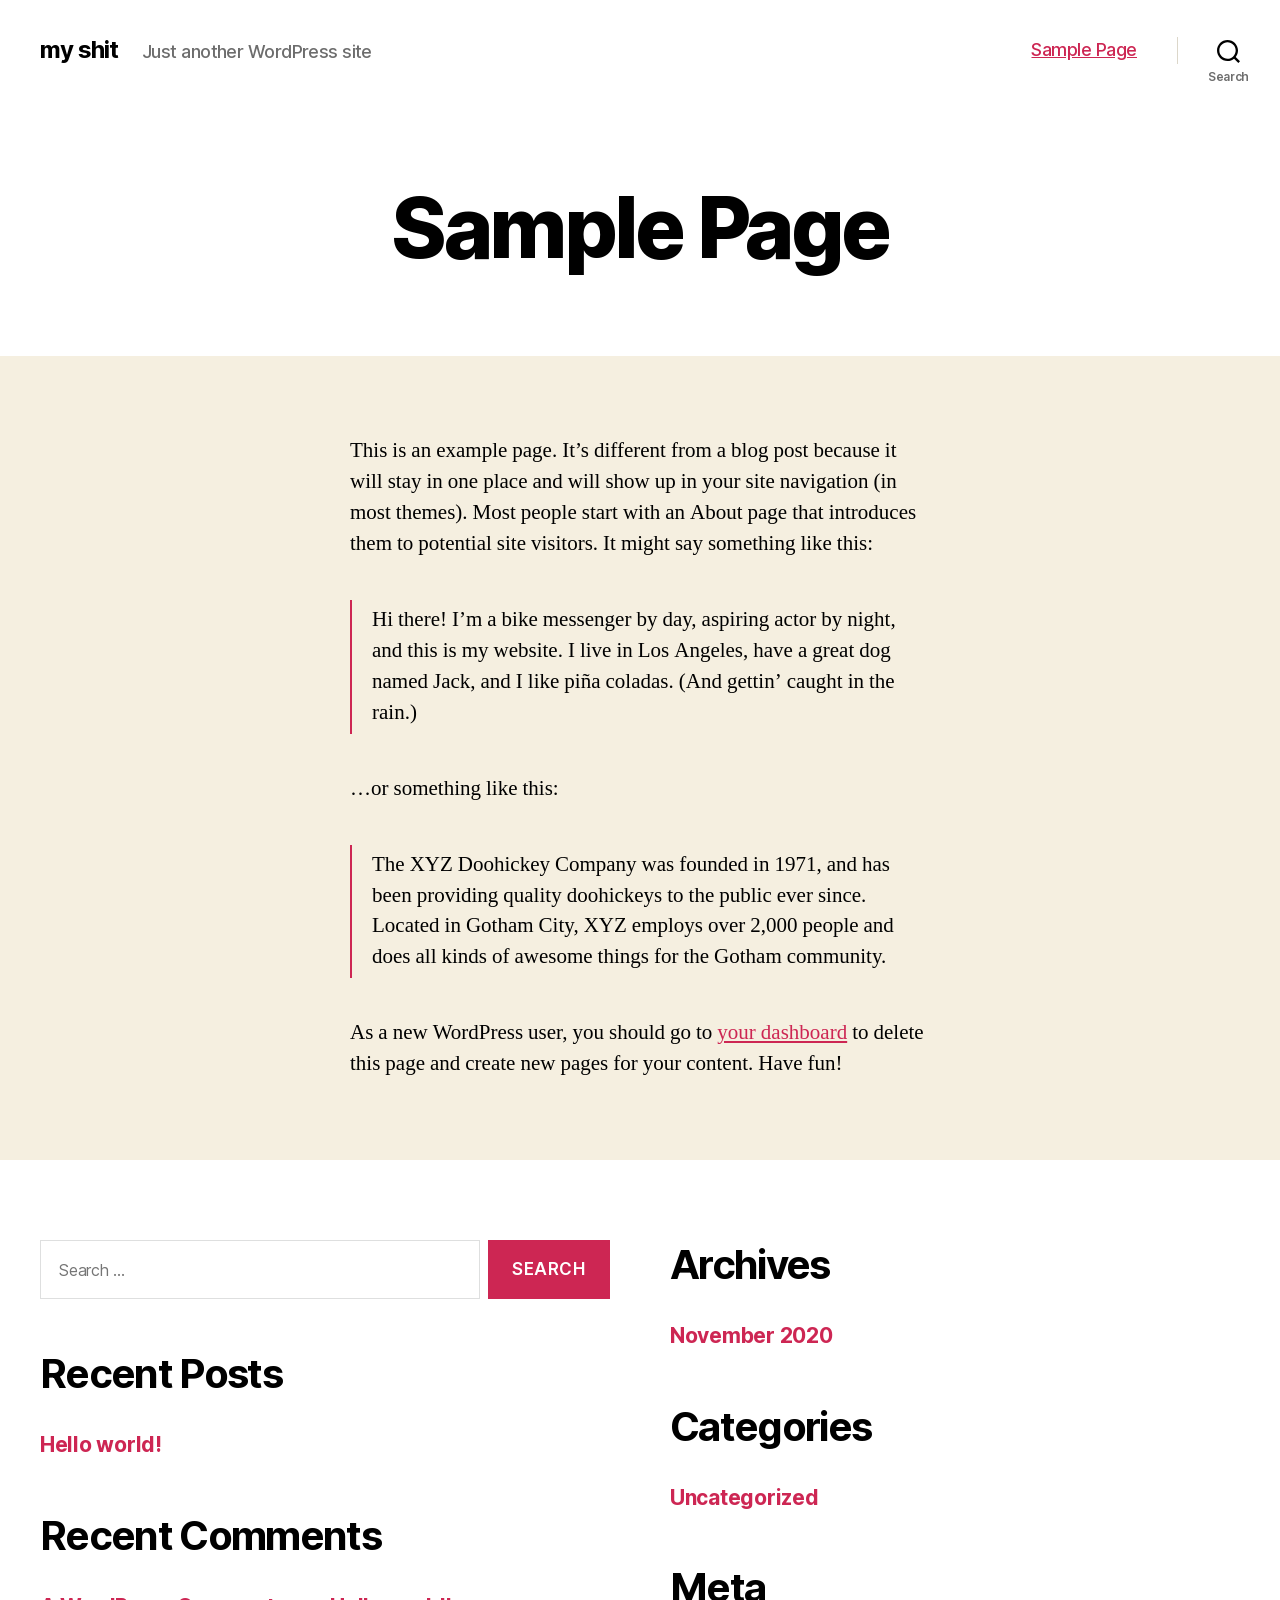
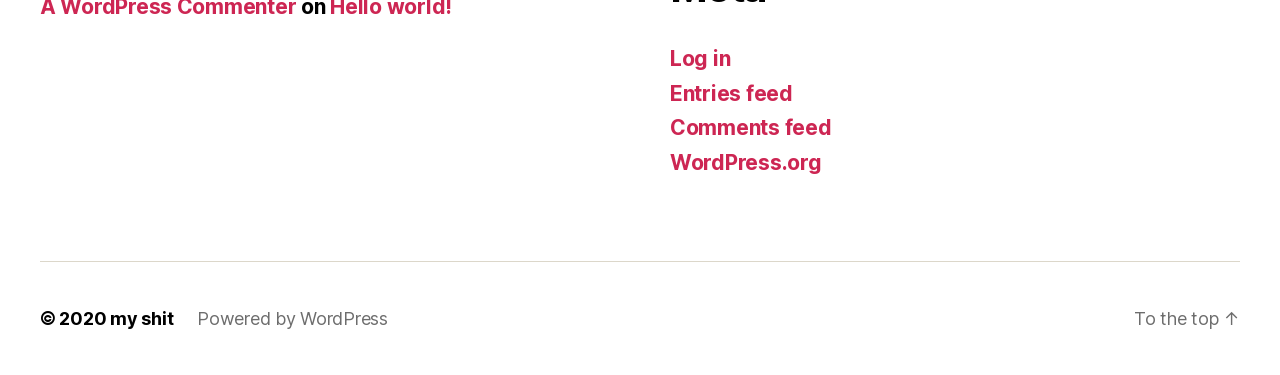
<file: sample-page/index.html>
<!DOCTYPE html>

<html class="no-js" lang="en-US">

	<head>

		<meta charset="UTF-8">
		<meta name="viewport" content="width=device-width, initial-scale=1.0" >

		<link rel="profile" href="https://gmpg.org/xfn/11">

		<title>Sample Page &#8211; my shit</title>
<link rel='dns-prefetch' href='//s.w.org' />
<link rel="alternate" type="application/rss+xml" title="my shit &raquo; Feed" href="http://darkydaff.github.io/feed/" />
<link rel="alternate" type="application/rss+xml" title="my shit &raquo; Comments Feed" href="http://darkydaff.github.io/comments/feed/" />
<link rel="alternate" type="application/rss+xml" title="my shit &raquo; Sample Page Comments Feed" href="http://darkydaff.github.io/sample-page/feed/" />
		<script>
			window._wpemojiSettings = {"baseUrl":"https:\/\/s.w.org\/images\/core\/emoji\/13.0.0\/72x72\/","ext":".png","svgUrl":"https:\/\/s.w.org\/images\/core\/emoji\/13.0.0\/svg\/","svgExt":".svg","source":{"concatemoji":"http:\/\/darkydaff.github.io\/wp-includes\/js\/wp-emoji-release.min.js?ver=5.5.3"}};
			!function(e,a,t){var r,n,o,i,p=a.createElement("canvas"),s=p.getContext&&p.getContext("2d");function c(e,t){var a=String.fromCharCode;s.clearRect(0,0,p.width,p.height),s.fillText(a.apply(this,e),0,0);var r=p.toDataURL();return s.clearRect(0,0,p.width,p.height),s.fillText(a.apply(this,t),0,0),r===p.toDataURL()}function l(e){if(!s||!s.fillText)return!1;switch(s.textBaseline="top",s.font="600 32px Arial",e){case"flag":return!c([127987,65039,8205,9895,65039],[127987,65039,8203,9895,65039])&&(!c([55356,56826,55356,56819],[55356,56826,8203,55356,56819])&&!c([55356,57332,56128,56423,56128,56418,56128,56421,56128,56430,56128,56423,56128,56447],[55356,57332,8203,56128,56423,8203,56128,56418,8203,56128,56421,8203,56128,56430,8203,56128,56423,8203,56128,56447]));case"emoji":return!c([55357,56424,8205,55356,57212],[55357,56424,8203,55356,57212])}return!1}function d(e){var t=a.createElement("script");t.src=e,t.defer=t.type="text/javascript",a.getElementsByTagName("head")[0].appendChild(t)}for(i=Array("flag","emoji"),t.supports={everything:!0,everythingExceptFlag:!0},o=0;o<i.length;o++)t.supports[i[o]]=l(i[o]),t.supports.everything=t.supports.everything&&t.supports[i[o]],"flag"!==i[o]&&(t.supports.everythingExceptFlag=t.supports.everythingExceptFlag&&t.supports[i[o]]);t.supports.everythingExceptFlag=t.supports.everythingExceptFlag&&!t.supports.flag,t.DOMReady=!1,t.readyCallback=function(){t.DOMReady=!0},t.supports.everything||(n=function(){t.readyCallback()},a.addEventListener?(a.addEventListener("DOMContentLoaded",n,!1),e.addEventListener("load",n,!1)):(e.attachEvent("onload",n),a.attachEvent("onreadystatechange",function(){"complete"===a.readyState&&t.readyCallback()})),(r=t.source||{}).concatemoji?d(r.concatemoji):r.wpemoji&&r.twemoji&&(d(r.twemoji),d(r.wpemoji)))}(window,document,window._wpemojiSettings);
		</script>
		<style>
img.wp-smiley,
img.emoji {
	display: inline !important;
	border: none !important;
	box-shadow: none !important;
	height: 1em !important;
	width: 1em !important;
	margin: 0 .07em !important;
	vertical-align: -0.1em !important;
	background: none !important;
	padding: 0 !important;
}
</style>
	<link rel='stylesheet' id='wp-block-library-css'  href='http://darkydaff.github.io/wp-includes/css/dist/block-library/style.min.css?ver=5.5.3' media='all' />
<link rel='stylesheet' id='twentytwenty-style-css'  href='http://darkydaff.github.io/wp-content/themes/twentytwenty/style.css?ver=1.5' media='all' />
<style id='twentytwenty-style-inline-css'>
.color-accent,.color-accent-hover:hover,.color-accent-hover:focus,:root .has-accent-color,.has-drop-cap:not(:focus):first-letter,.wp-block-button.is-style-outline,a { color: #cd2653; }blockquote,.border-color-accent,.border-color-accent-hover:hover,.border-color-accent-hover:focus { border-color: #cd2653; }button,.button,.faux-button,.wp-block-button__link,.wp-block-file .wp-block-file__button,input[type="button"],input[type="reset"],input[type="submit"],.bg-accent,.bg-accent-hover:hover,.bg-accent-hover:focus,:root .has-accent-background-color,.comment-reply-link { background-color: #cd2653; }.fill-children-accent,.fill-children-accent * { fill: #cd2653; }body,.entry-title a,:root .has-primary-color { color: #000000; }:root .has-primary-background-color { background-color: #000000; }cite,figcaption,.wp-caption-text,.post-meta,.entry-content .wp-block-archives li,.entry-content .wp-block-categories li,.entry-content .wp-block-latest-posts li,.wp-block-latest-comments__comment-date,.wp-block-latest-posts__post-date,.wp-block-embed figcaption,.wp-block-image figcaption,.wp-block-pullquote cite,.comment-metadata,.comment-respond .comment-notes,.comment-respond .logged-in-as,.pagination .dots,.entry-content hr:not(.has-background),hr.styled-separator,:root .has-secondary-color { color: #6d6d6d; }:root .has-secondary-background-color { background-color: #6d6d6d; }pre,fieldset,input,textarea,table,table *,hr { border-color: #dcd7ca; }caption,code,code,kbd,samp,.wp-block-table.is-style-stripes tbody tr:nth-child(odd),:root .has-subtle-background-background-color { background-color: #dcd7ca; }.wp-block-table.is-style-stripes { border-bottom-color: #dcd7ca; }.wp-block-latest-posts.is-grid li { border-top-color: #dcd7ca; }:root .has-subtle-background-color { color: #dcd7ca; }body:not(.overlay-header) .primary-menu > li > a,body:not(.overlay-header) .primary-menu > li > .icon,.modal-menu a,.footer-menu a, .footer-widgets a,#site-footer .wp-block-button.is-style-outline,.wp-block-pullquote:before,.singular:not(.overlay-header) .entry-header a,.archive-header a,.header-footer-group .color-accent,.header-footer-group .color-accent-hover:hover { color: #cd2653; }.social-icons a,#site-footer button:not(.toggle),#site-footer .button,#site-footer .faux-button,#site-footer .wp-block-button__link,#site-footer .wp-block-file__button,#site-footer input[type="button"],#site-footer input[type="reset"],#site-footer input[type="submit"] { background-color: #cd2653; }.header-footer-group,body:not(.overlay-header) #site-header .toggle,.menu-modal .toggle { color: #000000; }body:not(.overlay-header) .primary-menu ul { background-color: #000000; }body:not(.overlay-header) .primary-menu > li > ul:after { border-bottom-color: #000000; }body:not(.overlay-header) .primary-menu ul ul:after { border-left-color: #000000; }.site-description,body:not(.overlay-header) .toggle-inner .toggle-text,.widget .post-date,.widget .rss-date,.widget_archive li,.widget_categories li,.widget cite,.widget_pages li,.widget_meta li,.widget_nav_menu li,.powered-by-wordpress,.to-the-top,.singular .entry-header .post-meta,.singular:not(.overlay-header) .entry-header .post-meta a { color: #6d6d6d; }.header-footer-group pre,.header-footer-group fieldset,.header-footer-group input,.header-footer-group textarea,.header-footer-group table,.header-footer-group table *,.footer-nav-widgets-wrapper,#site-footer,.menu-modal nav *,.footer-widgets-outer-wrapper,.footer-top { border-color: #dcd7ca; }.header-footer-group table caption,body:not(.overlay-header) .header-inner .toggle-wrapper::before { background-color: #dcd7ca; }
</style>
<link rel='stylesheet' id='twentytwenty-print-style-css'  href='http://darkydaff.github.io/wp-content/themes/twentytwenty/print.css?ver=1.5' media='print' />
<script src='http://darkydaff.github.io/wp-content/themes/twentytwenty/assets/js/index.js?ver=1.5' id='twentytwenty-js-js' async></script>
<link rel="https://api.w.org/" href="http://darkydaff.github.io/wp-json/" /><link rel="alternate" type="application/json" href="http://darkydaff.github.io/wp-json/wp/v2/pages/2" /><link rel="EditURI" type="application/rsd+xml" title="RSD" href="http://darkydaff.github.io/xmlrpc.php?rsd" />
<link rel="wlwmanifest" type="application/wlwmanifest+xml" href="http://darkydaff.github.io/wp-includes/wlwmanifest.xml" /> 
<meta name="generator" content="WordPress 5.5.3" />
<link rel="canonical" href="http://darkydaff.github.io/sample-page/" />
<link rel='shortlink' href='http://darkydaff.github.io/?p=2' />
<link rel="alternate" type="application/json+oembed" href="http://darkydaff.github.io/wp-json/oembed/1.0/embed?url=http%3A%2F%2Fdarkydaff.github.io%2Fsample-page%2F" />
<link rel="alternate" type="text/xml+oembed" href="http://darkydaff.github.io/wp-json/oembed/1.0/embed?url=http%3A%2F%2Fdarkydaff.github.io%2Fsample-page%2F&#038;format=xml" />
	<script>document.documentElement.className = document.documentElement.className.replace( 'no-js', 'js' );</script>
	<style>.recentcomments a{display:inline !important;padding:0 !important;margin:0 !important;}</style>
	</head>

	<body class="page-template-default page page-id-2 wp-embed-responsive singular enable-search-modal missing-post-thumbnail has-no-pagination not-showing-comments show-avatars footer-top-visible">

		<a class="skip-link screen-reader-text" href="#site-content">Skip to the content</a>
		<header id="site-header" class="header-footer-group" role="banner">

			<div class="header-inner section-inner">

				<div class="header-titles-wrapper">

					
						<button class="toggle search-toggle mobile-search-toggle" data-toggle-target=".search-modal" data-toggle-body-class="showing-search-modal" data-set-focus=".search-modal .search-field" aria-expanded="false">
							<span class="toggle-inner">
								<span class="toggle-icon">
									<svg class="svg-icon" aria-hidden="true" role="img" focusable="false" xmlns="http://www.w3.org/2000/svg" width="23" height="23" viewbox="0 0 23 23"><path d="M38.710696,48.0601792 L43,52.3494831 L41.3494831,54 L37.0601792,49.710696 C35.2632422,51.1481185 32.9839107,52.0076499 30.5038249,52.0076499 C24.7027226,52.0076499 20,47.3049272 20,41.5038249 C20,35.7027226 24.7027226,31 30.5038249,31 C36.3049272,31 41.0076499,35.7027226 41.0076499,41.5038249 C41.0076499,43.9839107 40.1481185,46.2632422 38.710696,48.0601792 Z M36.3875844,47.1716785 C37.8030221,45.7026647 38.6734666,43.7048964 38.6734666,41.5038249 C38.6734666,36.9918565 35.0157934,33.3341833 30.5038249,33.3341833 C25.9918565,33.3341833 22.3341833,36.9918565 22.3341833,41.5038249 C22.3341833,46.0157934 25.9918565,49.6734666 30.5038249,49.6734666 C32.7048964,49.6734666 34.7026647,48.8030221 36.1716785,47.3875844 C36.2023931,47.347638 36.2360451,47.3092237 36.2726343,47.2726343 C36.3092237,47.2360451 36.347638,47.2023931 36.3875844,47.1716785 Z" transform="translate(-20 -31)" /></svg>								</span>
								<span class="toggle-text">Search</span>
							</span>
						</button><!-- .search-toggle -->

					
					<div class="header-titles">

						<div class="site-title faux-heading"><a href="http://darkydaff.github.io/">my shit</a></div><div class="site-description">Just another WordPress site</div><!-- .site-description -->
					</div><!-- .header-titles -->

					<button class="toggle nav-toggle mobile-nav-toggle" data-toggle-target=".menu-modal"  data-toggle-body-class="showing-menu-modal" aria-expanded="false" data-set-focus=".close-nav-toggle">
						<span class="toggle-inner">
							<span class="toggle-icon">
								<svg class="svg-icon" aria-hidden="true" role="img" focusable="false" xmlns="http://www.w3.org/2000/svg" width="26" height="7" viewbox="0 0 26 7"><path fill-rule="evenodd" d="M332.5,45 C330.567003,45 329,43.4329966 329,41.5 C329,39.5670034 330.567003,38 332.5,38 C334.432997,38 336,39.5670034 336,41.5 C336,43.4329966 334.432997,45 332.5,45 Z M342,45 C340.067003,45 338.5,43.4329966 338.5,41.5 C338.5,39.5670034 340.067003,38 342,38 C343.932997,38 345.5,39.5670034 345.5,41.5 C345.5,43.4329966 343.932997,45 342,45 Z M351.5,45 C349.567003,45 348,43.4329966 348,41.5 C348,39.5670034 349.567003,38 351.5,38 C353.432997,38 355,39.5670034 355,41.5 C355,43.4329966 353.432997,45 351.5,45 Z" transform="translate(-329 -38)" /></svg>							</span>
							<span class="toggle-text">Menu</span>
						</span>
					</button><!-- .nav-toggle -->

				</div><!-- .header-titles-wrapper -->

				<div class="header-navigation-wrapper">

					
							<nav class="primary-menu-wrapper" aria-label="Horizontal" role="navigation">

								<ul class="primary-menu reset-list-style">

								<li class="page_item page-item-2 current_page_item current-menu-item"><a href="http://darkydaff.github.io/sample-page/" aria-current="page">Sample Page</a></li>

								</ul>

							</nav><!-- .primary-menu-wrapper -->

						
						<div class="header-toggles hide-no-js">

						
							<div class="toggle-wrapper search-toggle-wrapper">

								<button class="toggle search-toggle desktop-search-toggle" data-toggle-target=".search-modal" data-toggle-body-class="showing-search-modal" data-set-focus=".search-modal .search-field" aria-expanded="false">
									<span class="toggle-inner">
										<svg class="svg-icon" aria-hidden="true" role="img" focusable="false" xmlns="http://www.w3.org/2000/svg" width="23" height="23" viewbox="0 0 23 23"><path d="M38.710696,48.0601792 L43,52.3494831 L41.3494831,54 L37.0601792,49.710696 C35.2632422,51.1481185 32.9839107,52.0076499 30.5038249,52.0076499 C24.7027226,52.0076499 20,47.3049272 20,41.5038249 C20,35.7027226 24.7027226,31 30.5038249,31 C36.3049272,31 41.0076499,35.7027226 41.0076499,41.5038249 C41.0076499,43.9839107 40.1481185,46.2632422 38.710696,48.0601792 Z M36.3875844,47.1716785 C37.8030221,45.7026647 38.6734666,43.7048964 38.6734666,41.5038249 C38.6734666,36.9918565 35.0157934,33.3341833 30.5038249,33.3341833 C25.9918565,33.3341833 22.3341833,36.9918565 22.3341833,41.5038249 C22.3341833,46.0157934 25.9918565,49.6734666 30.5038249,49.6734666 C32.7048964,49.6734666 34.7026647,48.8030221 36.1716785,47.3875844 C36.2023931,47.347638 36.2360451,47.3092237 36.2726343,47.2726343 C36.3092237,47.2360451 36.347638,47.2023931 36.3875844,47.1716785 Z" transform="translate(-20 -31)" /></svg>										<span class="toggle-text">Search</span>
									</span>
								</button><!-- .search-toggle -->

							</div>

							
						</div><!-- .header-toggles -->
						
				</div><!-- .header-navigation-wrapper -->

			</div><!-- .header-inner -->

			<div class="search-modal cover-modal header-footer-group" data-modal-target-string=".search-modal">

	<div class="search-modal-inner modal-inner">

		<div class="section-inner">

			<form role="search" aria-label="Search for:" method="get" class="search-form" action="http://darkydaff.github.io/">
	<label for="search-form-1">
		<span class="screen-reader-text">Search for:</span>
		<input type="search" id="search-form-1" class="search-field" placeholder="Search &hellip;" value="" name="s" />
	</label>
	<input type="submit" class="search-submit" value="Search" />
</form>

			<button class="toggle search-untoggle close-search-toggle fill-children-current-color" data-toggle-target=".search-modal" data-toggle-body-class="showing-search-modal" data-set-focus=".search-modal .search-field" aria-expanded="false">
				<span class="screen-reader-text">Close search</span>
				<svg class="svg-icon" aria-hidden="true" role="img" focusable="false" xmlns="http://www.w3.org/2000/svg" width="16" height="16" viewbox="0 0 16 16"><polygon fill="" fill-rule="evenodd" points="6.852 7.649 .399 1.195 1.445 .149 7.899 6.602 14.352 .149 15.399 1.195 8.945 7.649 15.399 14.102 14.352 15.149 7.899 8.695 1.445 15.149 .399 14.102" /></svg>			</button><!-- .search-toggle -->

		</div><!-- .section-inner -->

	</div><!-- .search-modal-inner -->

</div><!-- .menu-modal -->

		</header><!-- #site-header -->

		
<div class="menu-modal cover-modal header-footer-group" data-modal-target-string=".menu-modal">

	<div class="menu-modal-inner modal-inner">

		<div class="menu-wrapper section-inner">

			<div class="menu-top">

				<button class="toggle close-nav-toggle fill-children-current-color" data-toggle-target=".menu-modal" data-toggle-body-class="showing-menu-modal" aria-expanded="false" data-set-focus=".menu-modal">
					<span class="toggle-text">Close Menu</span>
					<svg class="svg-icon" aria-hidden="true" role="img" focusable="false" xmlns="http://www.w3.org/2000/svg" width="16" height="16" viewbox="0 0 16 16"><polygon fill="" fill-rule="evenodd" points="6.852 7.649 .399 1.195 1.445 .149 7.899 6.602 14.352 .149 15.399 1.195 8.945 7.649 15.399 14.102 14.352 15.149 7.899 8.695 1.445 15.149 .399 14.102" /></svg>				</button><!-- .nav-toggle -->

				
					<nav class="mobile-menu" aria-label="Mobile" role="navigation">

						<ul class="modal-menu reset-list-style">

						<li class="page_item page-item-2 current_page_item current-menu-item"><div class="ancestor-wrapper"><a href="http://darkydaff.github.io/sample-page/" aria-current="page">Sample Page</a></div><!-- .ancestor-wrapper --></li>

						</ul>

					</nav>

					
			</div><!-- .menu-top -->

			<div class="menu-bottom">

				
			</div><!-- .menu-bottom -->

		</div><!-- .menu-wrapper -->

	</div><!-- .menu-modal-inner -->

</div><!-- .menu-modal -->

<main id="site-content" role="main">

	
<article class="post-2 page type-page status-publish hentry" id="post-2">

	
<header class="entry-header has-text-align-center header-footer-group">

	<div class="entry-header-inner section-inner medium">

		<h1 class="entry-title">Sample Page</h1>
	</div><!-- .entry-header-inner -->

</header><!-- .entry-header -->

	<div class="post-inner thin">

		<div class="entry-content">

			
<p>This is an example page. It&#8217;s different from a blog post because it will stay in one place and will show up in your site navigation (in most themes). Most people start with an About page that introduces them to potential site visitors. It might say something like this:</p>



<blockquote class="wp-block-quote"><p>Hi there! I&#8217;m a bike messenger by day, aspiring actor by night, and this is my website. I live in Los Angeles, have a great dog named Jack, and I like pi&#241;a coladas. (And gettin&#8217; caught in the rain.)</p></blockquote>



<p>&#8230;or something like this:</p>



<blockquote class="wp-block-quote"><p>The XYZ Doohickey Company was founded in 1971, and has been providing quality doohickeys to the public ever since. Located in Gotham City, XYZ employs over 2,000 people and does all kinds of awesome things for the Gotham community.</p></blockquote>



<p>As a new WordPress user, you should go to <a href="http://darkydaff.github.io/wp-admin/">your dashboard</a> to delete this page and create new pages for your content. Have fun!</p>

		</div><!-- .entry-content -->

	</div><!-- .post-inner -->

	<div class="section-inner">
		
	</div><!-- .section-inner -->

	
</article><!-- .post -->

</main><!-- #site-content -->


	<div class="footer-nav-widgets-wrapper header-footer-group">

		<div class="footer-inner section-inner">

			
			
				<aside class="footer-widgets-outer-wrapper" role="complementary">

					<div class="footer-widgets-wrapper">

						
							<div class="footer-widgets column-one grid-item">
								<div class="widget widget_search"><div class="widget-content"><form role="search"  method="get" class="search-form" action="http://darkydaff.github.io/">
	<label for="search-form-2">
		<span class="screen-reader-text">Search for:</span>
		<input type="search" id="search-form-2" class="search-field" placeholder="Search &hellip;" value="" name="s" />
	</label>
	<input type="submit" class="search-submit" value="Search" />
</form>
</div></div>
		<div class="widget widget_recent_entries"><div class="widget-content">
		<h2 class="widget-title subheading heading-size-3">Recent Posts</h2>
		<ul>
											<li>
					<a href="http://darkydaff.github.io/2020/11/03/hello-world/">Hello world!</a>
									</li>
					</ul>

		</div></div><div class="widget widget_recent_comments"><div class="widget-content"><h2 class="widget-title subheading heading-size-3">Recent Comments</h2><ul id="recentcomments"><li class="recentcomments"><span class="comment-author-link"><a href='https://wordpress.org/' rel='external nofollow ugc' class='url'>A WordPress Commenter</a></span> on <a href="http://darkydaff.github.io/2020/11/03/hello-world/#comment-1">Hello world!</a></li></ul></div></div>							</div>

						
						
							<div class="footer-widgets column-two grid-item">
								<div class="widget widget_archive"><div class="widget-content"><h2 class="widget-title subheading heading-size-3">Archives</h2>
			<ul>
					<li><a href='http://darkydaff.github.io/2020/11/'>November 2020</a></li>
			</ul>

			</div></div><div class="widget widget_categories"><div class="widget-content"><h2 class="widget-title subheading heading-size-3">Categories</h2>
			<ul>
					<li class="cat-item cat-item-1"><a href="http://darkydaff.github.io/category/uncategorized/">Uncategorized</a>
</li>
			</ul>

			</div></div><div class="widget widget_meta"><div class="widget-content"><h2 class="widget-title subheading heading-size-3">Meta</h2>
		<ul>
						<li><a href="http://darkydaff.github.io/wp-login.php">Log in</a></li>
			<li><a href="http://darkydaff.github.io/feed/">Entries feed</a></li>
			<li><a href="http://darkydaff.github.io/comments/feed/">Comments feed</a></li>

			<li><a href="https://wordpress.org/">WordPress.org</a></li>
		</ul>

		</div></div>							</div>

						
					</div><!-- .footer-widgets-wrapper -->

				</aside><!-- .footer-widgets-outer-wrapper -->

			
		</div><!-- .footer-inner -->

	</div><!-- .footer-nav-widgets-wrapper -->


			<footer id="site-footer" role="contentinfo" class="header-footer-group">

				<div class="section-inner">

					<div class="footer-credits">

						<p class="footer-copyright">&copy;
							2020							<a href="http://darkydaff.github.io/">my shit</a>
						</p><!-- .footer-copyright -->

						<p class="powered-by-wordpress">
							<a href="https://wordpress.org/">
								Powered by WordPress							</a>
						</p><!-- .powered-by-wordpress -->

					</div><!-- .footer-credits -->

					<a class="to-the-top" href="#site-header">
						<span class="to-the-top-long">
							To the top <span class="arrow" aria-hidden="true">&uarr;</span>						</span><!-- .to-the-top-long -->
						<span class="to-the-top-short">
							Up <span class="arrow" aria-hidden="true">&uarr;</span>						</span><!-- .to-the-top-short -->
					</a><!-- .to-the-top -->

				</div><!-- .section-inner -->

			</footer><!-- #site-footer -->

		<script src='http://darkydaff.github.io/wp-includes/js/wp-embed.min.js?ver=5.5.3' id='wp-embed-js'></script>
	<script>
	/(trident|msie)/i.test(navigator.userAgent)&&document.getElementById&&window.addEventListener&&window.addEventListener("hashchange",function(){var t,e=location.hash.substring(1);/^[A-z0-9_-]+$/.test(e)&&(t=document.getElementById(e))&&(/^(?:a|select|input|button|textarea)$/i.test(t.tagName)||(t.tabIndex=-1),t.focus())},!1);
	</script>
	
	</body>
</html>
</file>
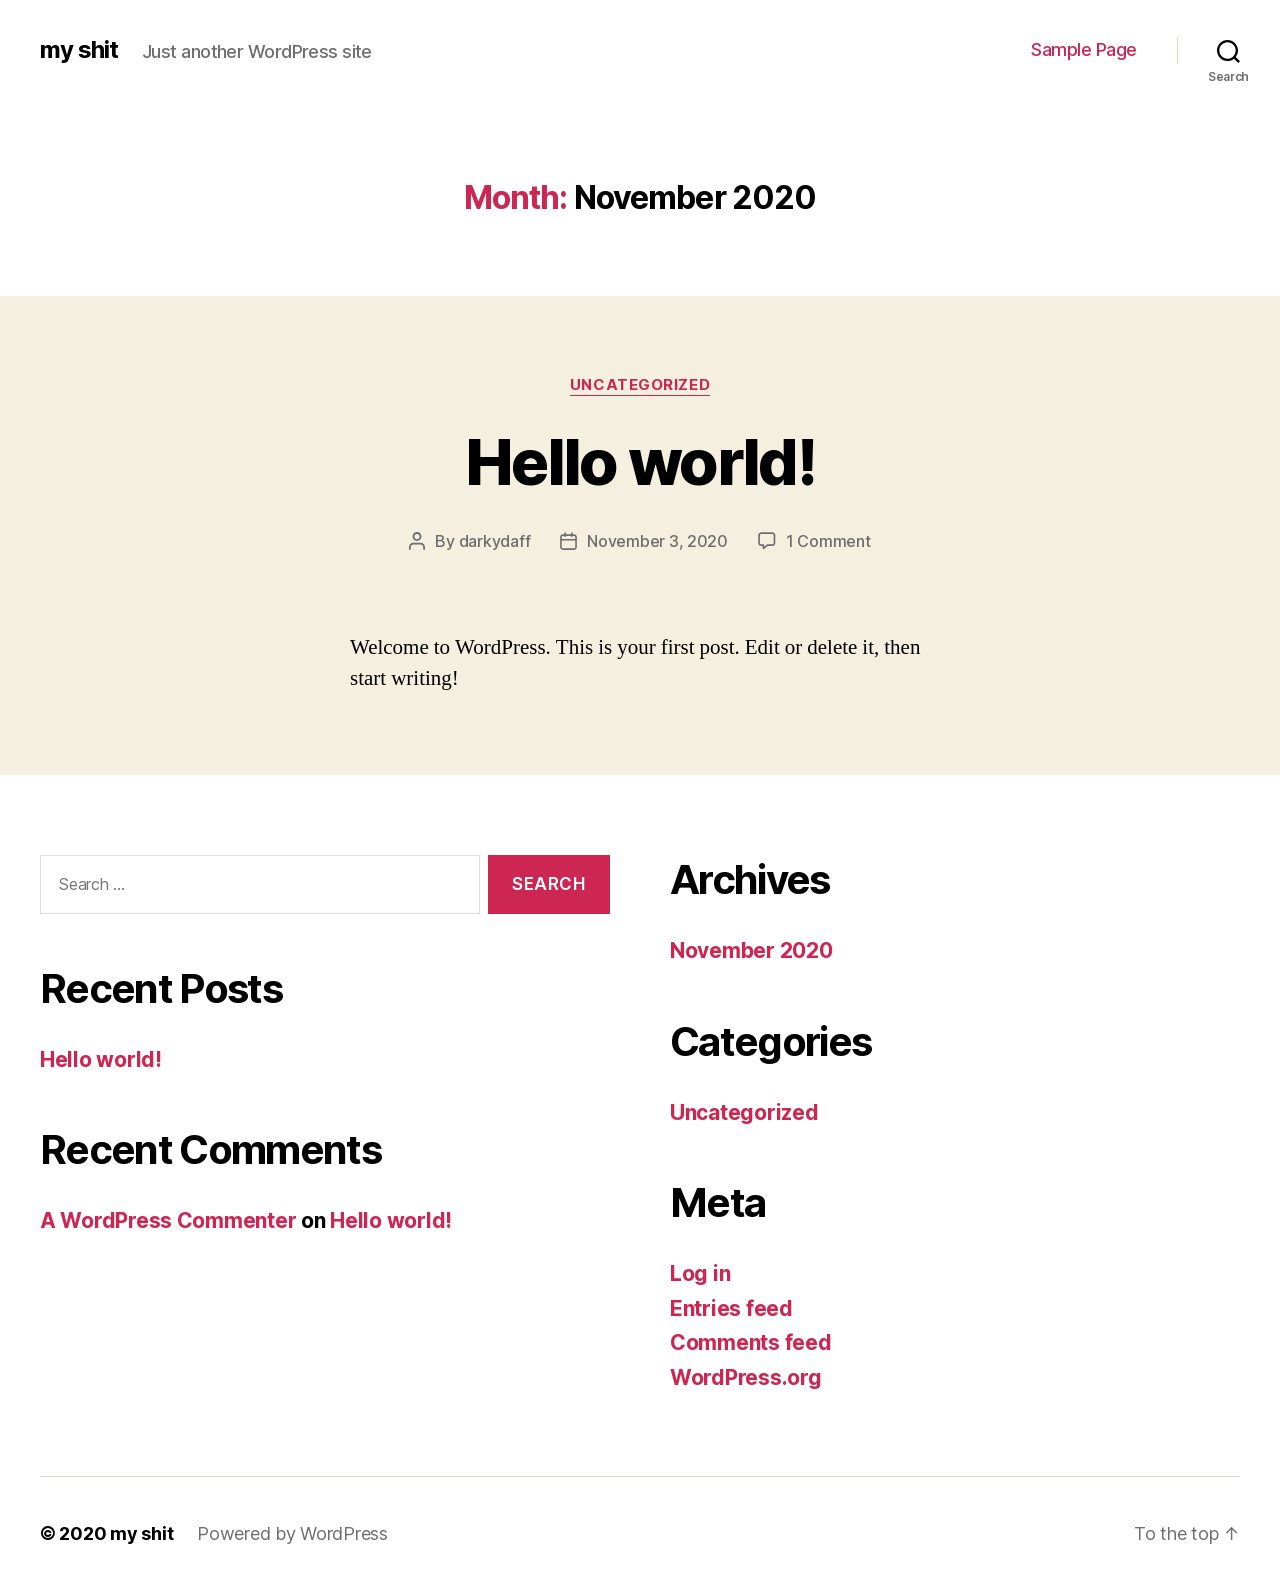
<file: 2020/11/index.html>
<!DOCTYPE html>

<html class="no-js" lang="en-US">

	<head>

		<meta charset="UTF-8">
		<meta name="viewport" content="width=device-width, initial-scale=1.0" >

		<link rel="profile" href="https://gmpg.org/xfn/11">

		<title>November 2020 &#8211; my shit</title>
<link rel='dns-prefetch' href='//s.w.org' />
<link rel="alternate" type="application/rss+xml" title="my shit &raquo; Feed" href="http://darkydaff.github.io/feed/" />
<link rel="alternate" type="application/rss+xml" title="my shit &raquo; Comments Feed" href="http://darkydaff.github.io/comments/feed/" />
		<script>
			window._wpemojiSettings = {"baseUrl":"https:\/\/s.w.org\/images\/core\/emoji\/13.0.0\/72x72\/","ext":".png","svgUrl":"https:\/\/s.w.org\/images\/core\/emoji\/13.0.0\/svg\/","svgExt":".svg","source":{"concatemoji":"http:\/\/darkydaff.github.io\/wp-includes\/js\/wp-emoji-release.min.js?ver=5.5.3"}};
			!function(e,a,t){var r,n,o,i,p=a.createElement("canvas"),s=p.getContext&&p.getContext("2d");function c(e,t){var a=String.fromCharCode;s.clearRect(0,0,p.width,p.height),s.fillText(a.apply(this,e),0,0);var r=p.toDataURL();return s.clearRect(0,0,p.width,p.height),s.fillText(a.apply(this,t),0,0),r===p.toDataURL()}function l(e){if(!s||!s.fillText)return!1;switch(s.textBaseline="top",s.font="600 32px Arial",e){case"flag":return!c([127987,65039,8205,9895,65039],[127987,65039,8203,9895,65039])&&(!c([55356,56826,55356,56819],[55356,56826,8203,55356,56819])&&!c([55356,57332,56128,56423,56128,56418,56128,56421,56128,56430,56128,56423,56128,56447],[55356,57332,8203,56128,56423,8203,56128,56418,8203,56128,56421,8203,56128,56430,8203,56128,56423,8203,56128,56447]));case"emoji":return!c([55357,56424,8205,55356,57212],[55357,56424,8203,55356,57212])}return!1}function d(e){var t=a.createElement("script");t.src=e,t.defer=t.type="text/javascript",a.getElementsByTagName("head")[0].appendChild(t)}for(i=Array("flag","emoji"),t.supports={everything:!0,everythingExceptFlag:!0},o=0;o<i.length;o++)t.supports[i[o]]=l(i[o]),t.supports.everything=t.supports.everything&&t.supports[i[o]],"flag"!==i[o]&&(t.supports.everythingExceptFlag=t.supports.everythingExceptFlag&&t.supports[i[o]]);t.supports.everythingExceptFlag=t.supports.everythingExceptFlag&&!t.supports.flag,t.DOMReady=!1,t.readyCallback=function(){t.DOMReady=!0},t.supports.everything||(n=function(){t.readyCallback()},a.addEventListener?(a.addEventListener("DOMContentLoaded",n,!1),e.addEventListener("load",n,!1)):(e.attachEvent("onload",n),a.attachEvent("onreadystatechange",function(){"complete"===a.readyState&&t.readyCallback()})),(r=t.source||{}).concatemoji?d(r.concatemoji):r.wpemoji&&r.twemoji&&(d(r.twemoji),d(r.wpemoji)))}(window,document,window._wpemojiSettings);
		</script>
		<style>
img.wp-smiley,
img.emoji {
	display: inline !important;
	border: none !important;
	box-shadow: none !important;
	height: 1em !important;
	width: 1em !important;
	margin: 0 .07em !important;
	vertical-align: -0.1em !important;
	background: none !important;
	padding: 0 !important;
}
</style>
	<link rel='stylesheet' id='wp-block-library-css'  href='http://darkydaff.github.io/wp-includes/css/dist/block-library/style.min.css?ver=5.5.3' media='all' />
<link rel='stylesheet' id='twentytwenty-style-css'  href='http://darkydaff.github.io/wp-content/themes/twentytwenty/style.css?ver=1.5' media='all' />
<style id='twentytwenty-style-inline-css'>
.color-accent,.color-accent-hover:hover,.color-accent-hover:focus,:root .has-accent-color,.has-drop-cap:not(:focus):first-letter,.wp-block-button.is-style-outline,a { color: #cd2653; }blockquote,.border-color-accent,.border-color-accent-hover:hover,.border-color-accent-hover:focus { border-color: #cd2653; }button,.button,.faux-button,.wp-block-button__link,.wp-block-file .wp-block-file__button,input[type="button"],input[type="reset"],input[type="submit"],.bg-accent,.bg-accent-hover:hover,.bg-accent-hover:focus,:root .has-accent-background-color,.comment-reply-link { background-color: #cd2653; }.fill-children-accent,.fill-children-accent * { fill: #cd2653; }body,.entry-title a,:root .has-primary-color { color: #000000; }:root .has-primary-background-color { background-color: #000000; }cite,figcaption,.wp-caption-text,.post-meta,.entry-content .wp-block-archives li,.entry-content .wp-block-categories li,.entry-content .wp-block-latest-posts li,.wp-block-latest-comments__comment-date,.wp-block-latest-posts__post-date,.wp-block-embed figcaption,.wp-block-image figcaption,.wp-block-pullquote cite,.comment-metadata,.comment-respond .comment-notes,.comment-respond .logged-in-as,.pagination .dots,.entry-content hr:not(.has-background),hr.styled-separator,:root .has-secondary-color { color: #6d6d6d; }:root .has-secondary-background-color { background-color: #6d6d6d; }pre,fieldset,input,textarea,table,table *,hr { border-color: #dcd7ca; }caption,code,code,kbd,samp,.wp-block-table.is-style-stripes tbody tr:nth-child(odd),:root .has-subtle-background-background-color { background-color: #dcd7ca; }.wp-block-table.is-style-stripes { border-bottom-color: #dcd7ca; }.wp-block-latest-posts.is-grid li { border-top-color: #dcd7ca; }:root .has-subtle-background-color { color: #dcd7ca; }body:not(.overlay-header) .primary-menu > li > a,body:not(.overlay-header) .primary-menu > li > .icon,.modal-menu a,.footer-menu a, .footer-widgets a,#site-footer .wp-block-button.is-style-outline,.wp-block-pullquote:before,.singular:not(.overlay-header) .entry-header a,.archive-header a,.header-footer-group .color-accent,.header-footer-group .color-accent-hover:hover { color: #cd2653; }.social-icons a,#site-footer button:not(.toggle),#site-footer .button,#site-footer .faux-button,#site-footer .wp-block-button__link,#site-footer .wp-block-file__button,#site-footer input[type="button"],#site-footer input[type="reset"],#site-footer input[type="submit"] { background-color: #cd2653; }.header-footer-group,body:not(.overlay-header) #site-header .toggle,.menu-modal .toggle { color: #000000; }body:not(.overlay-header) .primary-menu ul { background-color: #000000; }body:not(.overlay-header) .primary-menu > li > ul:after { border-bottom-color: #000000; }body:not(.overlay-header) .primary-menu ul ul:after { border-left-color: #000000; }.site-description,body:not(.overlay-header) .toggle-inner .toggle-text,.widget .post-date,.widget .rss-date,.widget_archive li,.widget_categories li,.widget cite,.widget_pages li,.widget_meta li,.widget_nav_menu li,.powered-by-wordpress,.to-the-top,.singular .entry-header .post-meta,.singular:not(.overlay-header) .entry-header .post-meta a { color: #6d6d6d; }.header-footer-group pre,.header-footer-group fieldset,.header-footer-group input,.header-footer-group textarea,.header-footer-group table,.header-footer-group table *,.footer-nav-widgets-wrapper,#site-footer,.menu-modal nav *,.footer-widgets-outer-wrapper,.footer-top { border-color: #dcd7ca; }.header-footer-group table caption,body:not(.overlay-header) .header-inner .toggle-wrapper::before { background-color: #dcd7ca; }
</style>
<link rel='stylesheet' id='twentytwenty-print-style-css'  href='http://darkydaff.github.io/wp-content/themes/twentytwenty/print.css?ver=1.5' media='print' />
<script src='http://darkydaff.github.io/wp-content/themes/twentytwenty/assets/js/index.js?ver=1.5' id='twentytwenty-js-js' async></script>
<link rel="https://api.w.org/" href="http://darkydaff.github.io/wp-json/" /><link rel="EditURI" type="application/rsd+xml" title="RSD" href="http://darkydaff.github.io/xmlrpc.php?rsd" />
<link rel="wlwmanifest" type="application/wlwmanifest+xml" href="http://darkydaff.github.io/wp-includes/wlwmanifest.xml" /> 
<meta name="generator" content="WordPress 5.5.3" />
	<script>document.documentElement.className = document.documentElement.className.replace( 'no-js', 'js' );</script>
	<style>.recentcomments a{display:inline !important;padding:0 !important;margin:0 !important;}</style>
	</head>

	<body class="archive date wp-embed-responsive enable-search-modal has-no-pagination showing-comments show-avatars footer-top-visible">

		<a class="skip-link screen-reader-text" href="#site-content">Skip to the content</a>
		<header id="site-header" class="header-footer-group" role="banner">

			<div class="header-inner section-inner">

				<div class="header-titles-wrapper">

					
						<button class="toggle search-toggle mobile-search-toggle" data-toggle-target=".search-modal" data-toggle-body-class="showing-search-modal" data-set-focus=".search-modal .search-field" aria-expanded="false">
							<span class="toggle-inner">
								<span class="toggle-icon">
									<svg class="svg-icon" aria-hidden="true" role="img" focusable="false" xmlns="http://www.w3.org/2000/svg" width="23" height="23" viewbox="0 0 23 23"><path d="M38.710696,48.0601792 L43,52.3494831 L41.3494831,54 L37.0601792,49.710696 C35.2632422,51.1481185 32.9839107,52.0076499 30.5038249,52.0076499 C24.7027226,52.0076499 20,47.3049272 20,41.5038249 C20,35.7027226 24.7027226,31 30.5038249,31 C36.3049272,31 41.0076499,35.7027226 41.0076499,41.5038249 C41.0076499,43.9839107 40.1481185,46.2632422 38.710696,48.0601792 Z M36.3875844,47.1716785 C37.8030221,45.7026647 38.6734666,43.7048964 38.6734666,41.5038249 C38.6734666,36.9918565 35.0157934,33.3341833 30.5038249,33.3341833 C25.9918565,33.3341833 22.3341833,36.9918565 22.3341833,41.5038249 C22.3341833,46.0157934 25.9918565,49.6734666 30.5038249,49.6734666 C32.7048964,49.6734666 34.7026647,48.8030221 36.1716785,47.3875844 C36.2023931,47.347638 36.2360451,47.3092237 36.2726343,47.2726343 C36.3092237,47.2360451 36.347638,47.2023931 36.3875844,47.1716785 Z" transform="translate(-20 -31)" /></svg>								</span>
								<span class="toggle-text">Search</span>
							</span>
						</button><!-- .search-toggle -->

					
					<div class="header-titles">

						<div class="site-title faux-heading"><a href="http://darkydaff.github.io/">my shit</a></div><div class="site-description">Just another WordPress site</div><!-- .site-description -->
					</div><!-- .header-titles -->

					<button class="toggle nav-toggle mobile-nav-toggle" data-toggle-target=".menu-modal"  data-toggle-body-class="showing-menu-modal" aria-expanded="false" data-set-focus=".close-nav-toggle">
						<span class="toggle-inner">
							<span class="toggle-icon">
								<svg class="svg-icon" aria-hidden="true" role="img" focusable="false" xmlns="http://www.w3.org/2000/svg" width="26" height="7" viewbox="0 0 26 7"><path fill-rule="evenodd" d="M332.5,45 C330.567003,45 329,43.4329966 329,41.5 C329,39.5670034 330.567003,38 332.5,38 C334.432997,38 336,39.5670034 336,41.5 C336,43.4329966 334.432997,45 332.5,45 Z M342,45 C340.067003,45 338.5,43.4329966 338.5,41.5 C338.5,39.5670034 340.067003,38 342,38 C343.932997,38 345.5,39.5670034 345.5,41.5 C345.5,43.4329966 343.932997,45 342,45 Z M351.5,45 C349.567003,45 348,43.4329966 348,41.5 C348,39.5670034 349.567003,38 351.5,38 C353.432997,38 355,39.5670034 355,41.5 C355,43.4329966 353.432997,45 351.5,45 Z" transform="translate(-329 -38)" /></svg>							</span>
							<span class="toggle-text">Menu</span>
						</span>
					</button><!-- .nav-toggle -->

				</div><!-- .header-titles-wrapper -->

				<div class="header-navigation-wrapper">

					
							<nav class="primary-menu-wrapper" aria-label="Horizontal" role="navigation">

								<ul class="primary-menu reset-list-style">

								<li class="page_item page-item-2"><a href="http://darkydaff.github.io/sample-page/">Sample Page</a></li>

								</ul>

							</nav><!-- .primary-menu-wrapper -->

						
						<div class="header-toggles hide-no-js">

						
							<div class="toggle-wrapper search-toggle-wrapper">

								<button class="toggle search-toggle desktop-search-toggle" data-toggle-target=".search-modal" data-toggle-body-class="showing-search-modal" data-set-focus=".search-modal .search-field" aria-expanded="false">
									<span class="toggle-inner">
										<svg class="svg-icon" aria-hidden="true" role="img" focusable="false" xmlns="http://www.w3.org/2000/svg" width="23" height="23" viewbox="0 0 23 23"><path d="M38.710696,48.0601792 L43,52.3494831 L41.3494831,54 L37.0601792,49.710696 C35.2632422,51.1481185 32.9839107,52.0076499 30.5038249,52.0076499 C24.7027226,52.0076499 20,47.3049272 20,41.5038249 C20,35.7027226 24.7027226,31 30.5038249,31 C36.3049272,31 41.0076499,35.7027226 41.0076499,41.5038249 C41.0076499,43.9839107 40.1481185,46.2632422 38.710696,48.0601792 Z M36.3875844,47.1716785 C37.8030221,45.7026647 38.6734666,43.7048964 38.6734666,41.5038249 C38.6734666,36.9918565 35.0157934,33.3341833 30.5038249,33.3341833 C25.9918565,33.3341833 22.3341833,36.9918565 22.3341833,41.5038249 C22.3341833,46.0157934 25.9918565,49.6734666 30.5038249,49.6734666 C32.7048964,49.6734666 34.7026647,48.8030221 36.1716785,47.3875844 C36.2023931,47.347638 36.2360451,47.3092237 36.2726343,47.2726343 C36.3092237,47.2360451 36.347638,47.2023931 36.3875844,47.1716785 Z" transform="translate(-20 -31)" /></svg>										<span class="toggle-text">Search</span>
									</span>
								</button><!-- .search-toggle -->

							</div>

							
						</div><!-- .header-toggles -->
						
				</div><!-- .header-navigation-wrapper -->

			</div><!-- .header-inner -->

			<div class="search-modal cover-modal header-footer-group" data-modal-target-string=".search-modal">

	<div class="search-modal-inner modal-inner">

		<div class="section-inner">

			<form role="search" aria-label="Search for:" method="get" class="search-form" action="http://darkydaff.github.io/">
	<label for="search-form-1">
		<span class="screen-reader-text">Search for:</span>
		<input type="search" id="search-form-1" class="search-field" placeholder="Search &hellip;" value="" name="s" />
	</label>
	<input type="submit" class="search-submit" value="Search" />
</form>

			<button class="toggle search-untoggle close-search-toggle fill-children-current-color" data-toggle-target=".search-modal" data-toggle-body-class="showing-search-modal" data-set-focus=".search-modal .search-field" aria-expanded="false">
				<span class="screen-reader-text">Close search</span>
				<svg class="svg-icon" aria-hidden="true" role="img" focusable="false" xmlns="http://www.w3.org/2000/svg" width="16" height="16" viewbox="0 0 16 16"><polygon fill="" fill-rule="evenodd" points="6.852 7.649 .399 1.195 1.445 .149 7.899 6.602 14.352 .149 15.399 1.195 8.945 7.649 15.399 14.102 14.352 15.149 7.899 8.695 1.445 15.149 .399 14.102" /></svg>			</button><!-- .search-toggle -->

		</div><!-- .section-inner -->

	</div><!-- .search-modal-inner -->

</div><!-- .menu-modal -->

		</header><!-- #site-header -->

		
<div class="menu-modal cover-modal header-footer-group" data-modal-target-string=".menu-modal">

	<div class="menu-modal-inner modal-inner">

		<div class="menu-wrapper section-inner">

			<div class="menu-top">

				<button class="toggle close-nav-toggle fill-children-current-color" data-toggle-target=".menu-modal" data-toggle-body-class="showing-menu-modal" aria-expanded="false" data-set-focus=".menu-modal">
					<span class="toggle-text">Close Menu</span>
					<svg class="svg-icon" aria-hidden="true" role="img" focusable="false" xmlns="http://www.w3.org/2000/svg" width="16" height="16" viewbox="0 0 16 16"><polygon fill="" fill-rule="evenodd" points="6.852 7.649 .399 1.195 1.445 .149 7.899 6.602 14.352 .149 15.399 1.195 8.945 7.649 15.399 14.102 14.352 15.149 7.899 8.695 1.445 15.149 .399 14.102" /></svg>				</button><!-- .nav-toggle -->

				
					<nav class="mobile-menu" aria-label="Mobile" role="navigation">

						<ul class="modal-menu reset-list-style">

						<li class="page_item page-item-2"><div class="ancestor-wrapper"><a href="http://darkydaff.github.io/sample-page/">Sample Page</a></div><!-- .ancestor-wrapper --></li>

						</ul>

					</nav>

					
			</div><!-- .menu-top -->

			<div class="menu-bottom">

				
			</div><!-- .menu-bottom -->

		</div><!-- .menu-wrapper -->

	</div><!-- .menu-modal-inner -->

</div><!-- .menu-modal -->

<main id="site-content" role="main">

	
		<header class="archive-header has-text-align-center header-footer-group">

			<div class="archive-header-inner section-inner medium">

									<h1 class="archive-title"><span class="color-accent">Month:</span> <span>November 2020</span></h1>
				
				
			</div><!-- .archive-header-inner -->

		</header><!-- .archive-header -->

		
<article class="post-1 post type-post status-publish format-standard hentry category-uncategorized" id="post-1">

	
<header class="entry-header has-text-align-center">

	<div class="entry-header-inner section-inner medium">

		
			<div class="entry-categories">
				<span class="screen-reader-text">Categories</span>
				<div class="entry-categories-inner">
					<a href="http://darkydaff.github.io/category/uncategorized/" rel="category tag">Uncategorized</a>				</div><!-- .entry-categories-inner -->
			</div><!-- .entry-categories -->

			<h2 class="entry-title heading-size-1"><a href="http://darkydaff.github.io/2020/11/03/hello-world/">Hello world!</a></h2>
		<div class="post-meta-wrapper post-meta-single post-meta-single-top">

			<ul class="post-meta">

									<li class="post-author meta-wrapper">
						<span class="meta-icon">
							<span class="screen-reader-text">Post author</span>
							<svg class="svg-icon" aria-hidden="true" role="img" focusable="false" xmlns="http://www.w3.org/2000/svg" width="18" height="20" viewbox="0 0 18 20"><path fill="" d="M18,19 C18,19.5522847 17.5522847,20 17,20 C16.4477153,20 16,19.5522847 16,19 L16,17 C16,15.3431458 14.6568542,14 13,14 L5,14 C3.34314575,14 2,15.3431458 2,17 L2,19 C2,19.5522847 1.55228475,20 1,20 C0.44771525,20 0,19.5522847 0,19 L0,17 C0,14.2385763 2.23857625,12 5,12 L13,12 C15.7614237,12 18,14.2385763 18,17 L18,19 Z M9,10 C6.23857625,10 4,7.76142375 4,5 C4,2.23857625 6.23857625,0 9,0 C11.7614237,0 14,2.23857625 14,5 C14,7.76142375 11.7614237,10 9,10 Z M9,8 C10.6568542,8 12,6.65685425 12,5 C12,3.34314575 10.6568542,2 9,2 C7.34314575,2 6,3.34314575 6,5 C6,6.65685425 7.34314575,8 9,8 Z" /></svg>						</span>
						<span class="meta-text">
							By <a href="http://darkydaff.github.io/author/darkydaff/">darkydaff</a>						</span>
					</li>
										<li class="post-date meta-wrapper">
						<span class="meta-icon">
							<span class="screen-reader-text">Post date</span>
							<svg class="svg-icon" aria-hidden="true" role="img" focusable="false" xmlns="http://www.w3.org/2000/svg" width="18" height="19" viewbox="0 0 18 19"><path fill="" d="M4.60069444,4.09375 L3.25,4.09375 C2.47334957,4.09375 1.84375,4.72334957 1.84375,5.5 L1.84375,7.26736111 L16.15625,7.26736111 L16.15625,5.5 C16.15625,4.72334957 15.5266504,4.09375 14.75,4.09375 L13.3993056,4.09375 L13.3993056,4.55555556 C13.3993056,5.02154581 13.0215458,5.39930556 12.5555556,5.39930556 C12.0895653,5.39930556 11.7118056,5.02154581 11.7118056,4.55555556 L11.7118056,4.09375 L6.28819444,4.09375 L6.28819444,4.55555556 C6.28819444,5.02154581 5.9104347,5.39930556 5.44444444,5.39930556 C4.97845419,5.39930556 4.60069444,5.02154581 4.60069444,4.55555556 L4.60069444,4.09375 Z M6.28819444,2.40625 L11.7118056,2.40625 L11.7118056,1 C11.7118056,0.534009742 12.0895653,0.15625 12.5555556,0.15625 C13.0215458,0.15625 13.3993056,0.534009742 13.3993056,1 L13.3993056,2.40625 L14.75,2.40625 C16.4586309,2.40625 17.84375,3.79136906 17.84375,5.5 L17.84375,15.875 C17.84375,17.5836309 16.4586309,18.96875 14.75,18.96875 L3.25,18.96875 C1.54136906,18.96875 0.15625,17.5836309 0.15625,15.875 L0.15625,5.5 C0.15625,3.79136906 1.54136906,2.40625 3.25,2.40625 L4.60069444,2.40625 L4.60069444,1 C4.60069444,0.534009742 4.97845419,0.15625 5.44444444,0.15625 C5.9104347,0.15625 6.28819444,0.534009742 6.28819444,1 L6.28819444,2.40625 Z M1.84375,8.95486111 L1.84375,15.875 C1.84375,16.6516504 2.47334957,17.28125 3.25,17.28125 L14.75,17.28125 C15.5266504,17.28125 16.15625,16.6516504 16.15625,15.875 L16.15625,8.95486111 L1.84375,8.95486111 Z" /></svg>						</span>
						<span class="meta-text">
							<a href="http://darkydaff.github.io/2020/11/03/hello-world/">November 3, 2020</a>
						</span>
					</li>
										<li class="post-comment-link meta-wrapper">
						<span class="meta-icon">
							<svg class="svg-icon" aria-hidden="true" role="img" focusable="false" xmlns="http://www.w3.org/2000/svg" width="19" height="19" viewbox="0 0 19 19"><path d="M9.43016863,13.2235931 C9.58624731,13.094699 9.7823475,13.0241935 9.98476849,13.0241935 L15.0564516,13.0241935 C15.8581553,13.0241935 16.5080645,12.3742843 16.5080645,11.5725806 L16.5080645,3.44354839 C16.5080645,2.64184472 15.8581553,1.99193548 15.0564516,1.99193548 L3.44354839,1.99193548 C2.64184472,1.99193548 1.99193548,2.64184472 1.99193548,3.44354839 L1.99193548,11.5725806 C1.99193548,12.3742843 2.64184472,13.0241935 3.44354839,13.0241935 L5.76612903,13.0241935 C6.24715123,13.0241935 6.63709677,13.4141391 6.63709677,13.8951613 L6.63709677,15.5301903 L9.43016863,13.2235931 Z M3.44354839,14.766129 C1.67980032,14.766129 0.25,13.3363287 0.25,11.5725806 L0.25,3.44354839 C0.25,1.67980032 1.67980032,0.25 3.44354839,0.25 L15.0564516,0.25 C16.8201997,0.25 18.25,1.67980032 18.25,3.44354839 L18.25,11.5725806 C18.25,13.3363287 16.8201997,14.766129 15.0564516,14.766129 L10.2979143,14.766129 L6.32072889,18.0506004 C5.75274472,18.5196577 4.89516129,18.1156602 4.89516129,17.3790323 L4.89516129,14.766129 L3.44354839,14.766129 Z" /></svg>						</span>
						<span class="meta-text">
							<a href="http://darkydaff.github.io/2020/11/03/hello-world/#comments">1 Comment<span class="screen-reader-text"> on Hello world!</span></a>						</span>
					</li>
					
			</ul><!-- .post-meta -->

		</div><!-- .post-meta-wrapper -->

		
	</div><!-- .entry-header-inner -->

</header><!-- .entry-header -->

	<div class="post-inner thin">

		<div class="entry-content">

			
<p>Welcome to WordPress. This is your first post. Edit or delete it, then start writing!</p>

		</div><!-- .entry-content -->

	</div><!-- .post-inner -->

	<div class="section-inner">
		
	</div><!-- .section-inner -->

	
</article><!-- .post -->

	
</main><!-- #site-content -->


	<div class="footer-nav-widgets-wrapper header-footer-group">

		<div class="footer-inner section-inner">

			
			
				<aside class="footer-widgets-outer-wrapper" role="complementary">

					<div class="footer-widgets-wrapper">

						
							<div class="footer-widgets column-one grid-item">
								<div class="widget widget_search"><div class="widget-content"><form role="search"  method="get" class="search-form" action="http://darkydaff.github.io/">
	<label for="search-form-2">
		<span class="screen-reader-text">Search for:</span>
		<input type="search" id="search-form-2" class="search-field" placeholder="Search &hellip;" value="" name="s" />
	</label>
	<input type="submit" class="search-submit" value="Search" />
</form>
</div></div>
		<div class="widget widget_recent_entries"><div class="widget-content">
		<h2 class="widget-title subheading heading-size-3">Recent Posts</h2>
		<ul>
											<li>
					<a href="http://darkydaff.github.io/2020/11/03/hello-world/">Hello world!</a>
									</li>
					</ul>

		</div></div><div class="widget widget_recent_comments"><div class="widget-content"><h2 class="widget-title subheading heading-size-3">Recent Comments</h2><ul id="recentcomments"><li class="recentcomments"><span class="comment-author-link"><a href='https://wordpress.org/' rel='external nofollow ugc' class='url'>A WordPress Commenter</a></span> on <a href="http://darkydaff.github.io/2020/11/03/hello-world/#comment-1">Hello world!</a></li></ul></div></div>							</div>

						
						
							<div class="footer-widgets column-two grid-item">
								<div class="widget widget_archive"><div class="widget-content"><h2 class="widget-title subheading heading-size-3">Archives</h2>
			<ul>
					<li><a href='http://darkydaff.github.io/2020/11/' aria-current="page">November 2020</a></li>
			</ul>

			</div></div><div class="widget widget_categories"><div class="widget-content"><h2 class="widget-title subheading heading-size-3">Categories</h2>
			<ul>
					<li class="cat-item cat-item-1"><a href="http://darkydaff.github.io/category/uncategorized/">Uncategorized</a>
</li>
			</ul>

			</div></div><div class="widget widget_meta"><div class="widget-content"><h2 class="widget-title subheading heading-size-3">Meta</h2>
		<ul>
						<li><a href="http://darkydaff.github.io/wp-login.php">Log in</a></li>
			<li><a href="http://darkydaff.github.io/feed/">Entries feed</a></li>
			<li><a href="http://darkydaff.github.io/comments/feed/">Comments feed</a></li>

			<li><a href="https://wordpress.org/">WordPress.org</a></li>
		</ul>

		</div></div>							</div>

						
					</div><!-- .footer-widgets-wrapper -->

				</aside><!-- .footer-widgets-outer-wrapper -->

			
		</div><!-- .footer-inner -->

	</div><!-- .footer-nav-widgets-wrapper -->


			<footer id="site-footer" role="contentinfo" class="header-footer-group">

				<div class="section-inner">

					<div class="footer-credits">

						<p class="footer-copyright">&copy;
							2020							<a href="http://darkydaff.github.io/">my shit</a>
						</p><!-- .footer-copyright -->

						<p class="powered-by-wordpress">
							<a href="https://wordpress.org/">
								Powered by WordPress							</a>
						</p><!-- .powered-by-wordpress -->

					</div><!-- .footer-credits -->

					<a class="to-the-top" href="#site-header">
						<span class="to-the-top-long">
							To the top <span class="arrow" aria-hidden="true">&uarr;</span>						</span><!-- .to-the-top-long -->
						<span class="to-the-top-short">
							Up <span class="arrow" aria-hidden="true">&uarr;</span>						</span><!-- .to-the-top-short -->
					</a><!-- .to-the-top -->

				</div><!-- .section-inner -->

			</footer><!-- #site-footer -->

		<script src='http://darkydaff.github.io/wp-includes/js/wp-embed.min.js?ver=5.5.3' id='wp-embed-js'></script>
	<script>
	/(trident|msie)/i.test(navigator.userAgent)&&document.getElementById&&window.addEventListener&&window.addEventListener("hashchange",function(){var t,e=location.hash.substring(1);/^[A-z0-9_-]+$/.test(e)&&(t=document.getElementById(e))&&(/^(?:a|select|input|button|textarea)$/i.test(t.tagName)||(t.tabIndex=-1),t.focus())},!1);
	</script>
	
	</body>
</html>
</file>
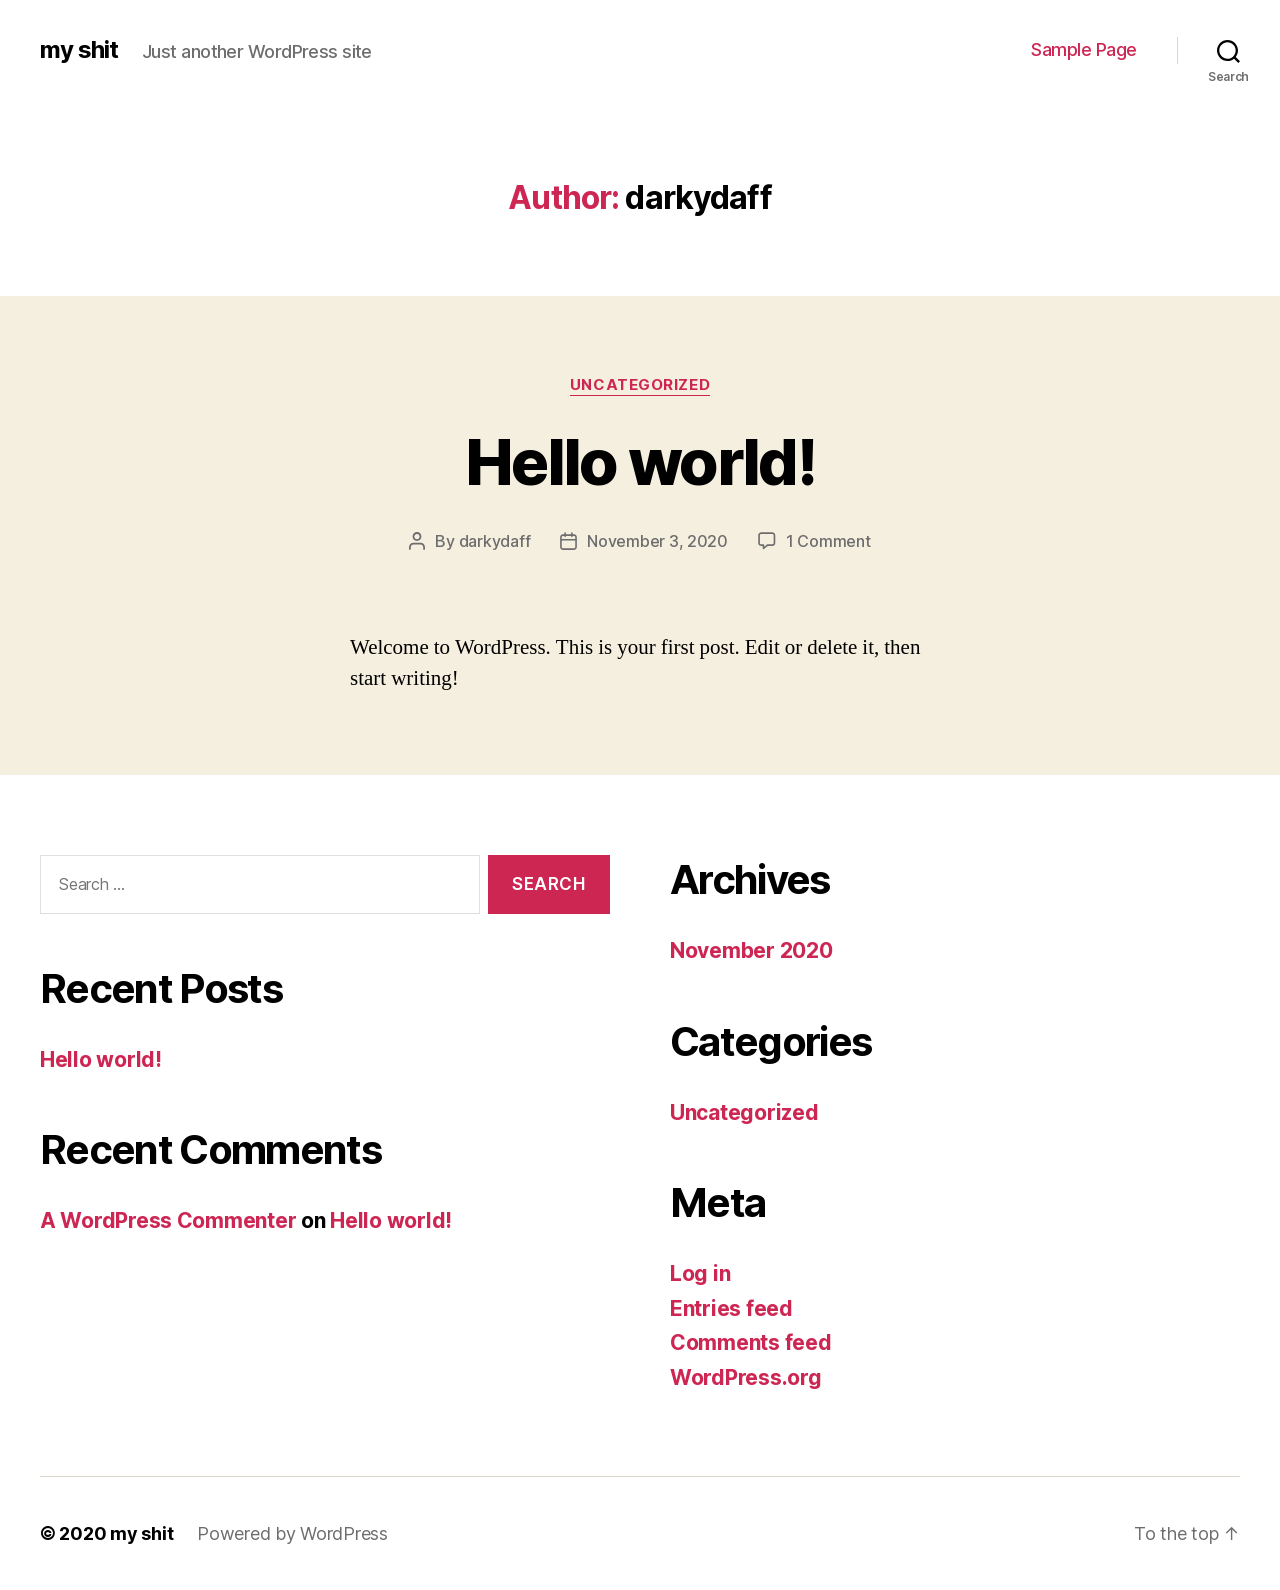
<file: author/darkydaff/index.html>
<!DOCTYPE html>

<html class="no-js" lang="en-US">

	<head>

		<meta charset="UTF-8">
		<meta name="viewport" content="width=device-width, initial-scale=1.0" >

		<link rel="profile" href="https://gmpg.org/xfn/11">

		<title>darkydaff &#8211; my shit</title>
<link rel='dns-prefetch' href='//s.w.org' />
<link rel="alternate" type="application/rss+xml" title="my shit &raquo; Feed" href="http://darkydaff.github.io/feed/" />
<link rel="alternate" type="application/rss+xml" title="my shit &raquo; Comments Feed" href="http://darkydaff.github.io/comments/feed/" />
<link rel="alternate" type="application/rss+xml" title="my shit &raquo; Posts by darkydaff Feed" href="http://darkydaff.github.io/author/darkydaff/feed/" />
		<script>
			window._wpemojiSettings = {"baseUrl":"https:\/\/s.w.org\/images\/core\/emoji\/13.0.0\/72x72\/","ext":".png","svgUrl":"https:\/\/s.w.org\/images\/core\/emoji\/13.0.0\/svg\/","svgExt":".svg","source":{"concatemoji":"http:\/\/darkydaff.github.io\/wp-includes\/js\/wp-emoji-release.min.js?ver=5.5.3"}};
			!function(e,a,t){var r,n,o,i,p=a.createElement("canvas"),s=p.getContext&&p.getContext("2d");function c(e,t){var a=String.fromCharCode;s.clearRect(0,0,p.width,p.height),s.fillText(a.apply(this,e),0,0);var r=p.toDataURL();return s.clearRect(0,0,p.width,p.height),s.fillText(a.apply(this,t),0,0),r===p.toDataURL()}function l(e){if(!s||!s.fillText)return!1;switch(s.textBaseline="top",s.font="600 32px Arial",e){case"flag":return!c([127987,65039,8205,9895,65039],[127987,65039,8203,9895,65039])&&(!c([55356,56826,55356,56819],[55356,56826,8203,55356,56819])&&!c([55356,57332,56128,56423,56128,56418,56128,56421,56128,56430,56128,56423,56128,56447],[55356,57332,8203,56128,56423,8203,56128,56418,8203,56128,56421,8203,56128,56430,8203,56128,56423,8203,56128,56447]));case"emoji":return!c([55357,56424,8205,55356,57212],[55357,56424,8203,55356,57212])}return!1}function d(e){var t=a.createElement("script");t.src=e,t.defer=t.type="text/javascript",a.getElementsByTagName("head")[0].appendChild(t)}for(i=Array("flag","emoji"),t.supports={everything:!0,everythingExceptFlag:!0},o=0;o<i.length;o++)t.supports[i[o]]=l(i[o]),t.supports.everything=t.supports.everything&&t.supports[i[o]],"flag"!==i[o]&&(t.supports.everythingExceptFlag=t.supports.everythingExceptFlag&&t.supports[i[o]]);t.supports.everythingExceptFlag=t.supports.everythingExceptFlag&&!t.supports.flag,t.DOMReady=!1,t.readyCallback=function(){t.DOMReady=!0},t.supports.everything||(n=function(){t.readyCallback()},a.addEventListener?(a.addEventListener("DOMContentLoaded",n,!1),e.addEventListener("load",n,!1)):(e.attachEvent("onload",n),a.attachEvent("onreadystatechange",function(){"complete"===a.readyState&&t.readyCallback()})),(r=t.source||{}).concatemoji?d(r.concatemoji):r.wpemoji&&r.twemoji&&(d(r.twemoji),d(r.wpemoji)))}(window,document,window._wpemojiSettings);
		</script>
		<style>
img.wp-smiley,
img.emoji {
	display: inline !important;
	border: none !important;
	box-shadow: none !important;
	height: 1em !important;
	width: 1em !important;
	margin: 0 .07em !important;
	vertical-align: -0.1em !important;
	background: none !important;
	padding: 0 !important;
}
</style>
	<link rel='stylesheet' id='wp-block-library-css'  href='http://darkydaff.github.io/wp-includes/css/dist/block-library/style.min.css?ver=5.5.3' media='all' />
<link rel='stylesheet' id='twentytwenty-style-css'  href='http://darkydaff.github.io/wp-content/themes/twentytwenty/style.css?ver=1.5' media='all' />
<style id='twentytwenty-style-inline-css'>
.color-accent,.color-accent-hover:hover,.color-accent-hover:focus,:root .has-accent-color,.has-drop-cap:not(:focus):first-letter,.wp-block-button.is-style-outline,a { color: #cd2653; }blockquote,.border-color-accent,.border-color-accent-hover:hover,.border-color-accent-hover:focus { border-color: #cd2653; }button,.button,.faux-button,.wp-block-button__link,.wp-block-file .wp-block-file__button,input[type="button"],input[type="reset"],input[type="submit"],.bg-accent,.bg-accent-hover:hover,.bg-accent-hover:focus,:root .has-accent-background-color,.comment-reply-link { background-color: #cd2653; }.fill-children-accent,.fill-children-accent * { fill: #cd2653; }body,.entry-title a,:root .has-primary-color { color: #000000; }:root .has-primary-background-color { background-color: #000000; }cite,figcaption,.wp-caption-text,.post-meta,.entry-content .wp-block-archives li,.entry-content .wp-block-categories li,.entry-content .wp-block-latest-posts li,.wp-block-latest-comments__comment-date,.wp-block-latest-posts__post-date,.wp-block-embed figcaption,.wp-block-image figcaption,.wp-block-pullquote cite,.comment-metadata,.comment-respond .comment-notes,.comment-respond .logged-in-as,.pagination .dots,.entry-content hr:not(.has-background),hr.styled-separator,:root .has-secondary-color { color: #6d6d6d; }:root .has-secondary-background-color { background-color: #6d6d6d; }pre,fieldset,input,textarea,table,table *,hr { border-color: #dcd7ca; }caption,code,code,kbd,samp,.wp-block-table.is-style-stripes tbody tr:nth-child(odd),:root .has-subtle-background-background-color { background-color: #dcd7ca; }.wp-block-table.is-style-stripes { border-bottom-color: #dcd7ca; }.wp-block-latest-posts.is-grid li { border-top-color: #dcd7ca; }:root .has-subtle-background-color { color: #dcd7ca; }body:not(.overlay-header) .primary-menu > li > a,body:not(.overlay-header) .primary-menu > li > .icon,.modal-menu a,.footer-menu a, .footer-widgets a,#site-footer .wp-block-button.is-style-outline,.wp-block-pullquote:before,.singular:not(.overlay-header) .entry-header a,.archive-header a,.header-footer-group .color-accent,.header-footer-group .color-accent-hover:hover { color: #cd2653; }.social-icons a,#site-footer button:not(.toggle),#site-footer .button,#site-footer .faux-button,#site-footer .wp-block-button__link,#site-footer .wp-block-file__button,#site-footer input[type="button"],#site-footer input[type="reset"],#site-footer input[type="submit"] { background-color: #cd2653; }.header-footer-group,body:not(.overlay-header) #site-header .toggle,.menu-modal .toggle { color: #000000; }body:not(.overlay-header) .primary-menu ul { background-color: #000000; }body:not(.overlay-header) .primary-menu > li > ul:after { border-bottom-color: #000000; }body:not(.overlay-header) .primary-menu ul ul:after { border-left-color: #000000; }.site-description,body:not(.overlay-header) .toggle-inner .toggle-text,.widget .post-date,.widget .rss-date,.widget_archive li,.widget_categories li,.widget cite,.widget_pages li,.widget_meta li,.widget_nav_menu li,.powered-by-wordpress,.to-the-top,.singular .entry-header .post-meta,.singular:not(.overlay-header) .entry-header .post-meta a { color: #6d6d6d; }.header-footer-group pre,.header-footer-group fieldset,.header-footer-group input,.header-footer-group textarea,.header-footer-group table,.header-footer-group table *,.footer-nav-widgets-wrapper,#site-footer,.menu-modal nav *,.footer-widgets-outer-wrapper,.footer-top { border-color: #dcd7ca; }.header-footer-group table caption,body:not(.overlay-header) .header-inner .toggle-wrapper::before { background-color: #dcd7ca; }
</style>
<link rel='stylesheet' id='twentytwenty-print-style-css'  href='http://darkydaff.github.io/wp-content/themes/twentytwenty/print.css?ver=1.5' media='print' />
<script src='http://darkydaff.github.io/wp-content/themes/twentytwenty/assets/js/index.js?ver=1.5' id='twentytwenty-js-js' async></script>
<link rel="https://api.w.org/" href="http://darkydaff.github.io/wp-json/" /><link rel="alternate" type="application/json" href="http://darkydaff.github.io/wp-json/wp/v2/users/1" /><link rel="EditURI" type="application/rsd+xml" title="RSD" href="http://darkydaff.github.io/xmlrpc.php?rsd" />
<link rel="wlwmanifest" type="application/wlwmanifest+xml" href="http://darkydaff.github.io/wp-includes/wlwmanifest.xml" /> 
<meta name="generator" content="WordPress 5.5.3" />
	<script>document.documentElement.className = document.documentElement.className.replace( 'no-js', 'js' );</script>
	<style>.recentcomments a{display:inline !important;padding:0 !important;margin:0 !important;}</style>
	</head>

	<body class="archive author author-darkydaff author-1 wp-embed-responsive enable-search-modal has-no-pagination showing-comments show-avatars footer-top-visible">

		<a class="skip-link screen-reader-text" href="#site-content">Skip to the content</a>
		<header id="site-header" class="header-footer-group" role="banner">

			<div class="header-inner section-inner">

				<div class="header-titles-wrapper">

					
						<button class="toggle search-toggle mobile-search-toggle" data-toggle-target=".search-modal" data-toggle-body-class="showing-search-modal" data-set-focus=".search-modal .search-field" aria-expanded="false">
							<span class="toggle-inner">
								<span class="toggle-icon">
									<svg class="svg-icon" aria-hidden="true" role="img" focusable="false" xmlns="http://www.w3.org/2000/svg" width="23" height="23" viewbox="0 0 23 23"><path d="M38.710696,48.0601792 L43,52.3494831 L41.3494831,54 L37.0601792,49.710696 C35.2632422,51.1481185 32.9839107,52.0076499 30.5038249,52.0076499 C24.7027226,52.0076499 20,47.3049272 20,41.5038249 C20,35.7027226 24.7027226,31 30.5038249,31 C36.3049272,31 41.0076499,35.7027226 41.0076499,41.5038249 C41.0076499,43.9839107 40.1481185,46.2632422 38.710696,48.0601792 Z M36.3875844,47.1716785 C37.8030221,45.7026647 38.6734666,43.7048964 38.6734666,41.5038249 C38.6734666,36.9918565 35.0157934,33.3341833 30.5038249,33.3341833 C25.9918565,33.3341833 22.3341833,36.9918565 22.3341833,41.5038249 C22.3341833,46.0157934 25.9918565,49.6734666 30.5038249,49.6734666 C32.7048964,49.6734666 34.7026647,48.8030221 36.1716785,47.3875844 C36.2023931,47.347638 36.2360451,47.3092237 36.2726343,47.2726343 C36.3092237,47.2360451 36.347638,47.2023931 36.3875844,47.1716785 Z" transform="translate(-20 -31)" /></svg>								</span>
								<span class="toggle-text">Search</span>
							</span>
						</button><!-- .search-toggle -->

					
					<div class="header-titles">

						<div class="site-title faux-heading"><a href="http://darkydaff.github.io/">my shit</a></div><div class="site-description">Just another WordPress site</div><!-- .site-description -->
					</div><!-- .header-titles -->

					<button class="toggle nav-toggle mobile-nav-toggle" data-toggle-target=".menu-modal"  data-toggle-body-class="showing-menu-modal" aria-expanded="false" data-set-focus=".close-nav-toggle">
						<span class="toggle-inner">
							<span class="toggle-icon">
								<svg class="svg-icon" aria-hidden="true" role="img" focusable="false" xmlns="http://www.w3.org/2000/svg" width="26" height="7" viewbox="0 0 26 7"><path fill-rule="evenodd" d="M332.5,45 C330.567003,45 329,43.4329966 329,41.5 C329,39.5670034 330.567003,38 332.5,38 C334.432997,38 336,39.5670034 336,41.5 C336,43.4329966 334.432997,45 332.5,45 Z M342,45 C340.067003,45 338.5,43.4329966 338.5,41.5 C338.5,39.5670034 340.067003,38 342,38 C343.932997,38 345.5,39.5670034 345.5,41.5 C345.5,43.4329966 343.932997,45 342,45 Z M351.5,45 C349.567003,45 348,43.4329966 348,41.5 C348,39.5670034 349.567003,38 351.5,38 C353.432997,38 355,39.5670034 355,41.5 C355,43.4329966 353.432997,45 351.5,45 Z" transform="translate(-329 -38)" /></svg>							</span>
							<span class="toggle-text">Menu</span>
						</span>
					</button><!-- .nav-toggle -->

				</div><!-- .header-titles-wrapper -->

				<div class="header-navigation-wrapper">

					
							<nav class="primary-menu-wrapper" aria-label="Horizontal" role="navigation">

								<ul class="primary-menu reset-list-style">

								<li class="page_item page-item-2"><a href="http://darkydaff.github.io/sample-page/">Sample Page</a></li>

								</ul>

							</nav><!-- .primary-menu-wrapper -->

						
						<div class="header-toggles hide-no-js">

						
							<div class="toggle-wrapper search-toggle-wrapper">

								<button class="toggle search-toggle desktop-search-toggle" data-toggle-target=".search-modal" data-toggle-body-class="showing-search-modal" data-set-focus=".search-modal .search-field" aria-expanded="false">
									<span class="toggle-inner">
										<svg class="svg-icon" aria-hidden="true" role="img" focusable="false" xmlns="http://www.w3.org/2000/svg" width="23" height="23" viewbox="0 0 23 23"><path d="M38.710696,48.0601792 L43,52.3494831 L41.3494831,54 L37.0601792,49.710696 C35.2632422,51.1481185 32.9839107,52.0076499 30.5038249,52.0076499 C24.7027226,52.0076499 20,47.3049272 20,41.5038249 C20,35.7027226 24.7027226,31 30.5038249,31 C36.3049272,31 41.0076499,35.7027226 41.0076499,41.5038249 C41.0076499,43.9839107 40.1481185,46.2632422 38.710696,48.0601792 Z M36.3875844,47.1716785 C37.8030221,45.7026647 38.6734666,43.7048964 38.6734666,41.5038249 C38.6734666,36.9918565 35.0157934,33.3341833 30.5038249,33.3341833 C25.9918565,33.3341833 22.3341833,36.9918565 22.3341833,41.5038249 C22.3341833,46.0157934 25.9918565,49.6734666 30.5038249,49.6734666 C32.7048964,49.6734666 34.7026647,48.8030221 36.1716785,47.3875844 C36.2023931,47.347638 36.2360451,47.3092237 36.2726343,47.2726343 C36.3092237,47.2360451 36.347638,47.2023931 36.3875844,47.1716785 Z" transform="translate(-20 -31)" /></svg>										<span class="toggle-text">Search</span>
									</span>
								</button><!-- .search-toggle -->

							</div>

							
						</div><!-- .header-toggles -->
						
				</div><!-- .header-navigation-wrapper -->

			</div><!-- .header-inner -->

			<div class="search-modal cover-modal header-footer-group" data-modal-target-string=".search-modal">

	<div class="search-modal-inner modal-inner">

		<div class="section-inner">

			<form role="search" aria-label="Search for:" method="get" class="search-form" action="http://darkydaff.github.io/">
	<label for="search-form-1">
		<span class="screen-reader-text">Search for:</span>
		<input type="search" id="search-form-1" class="search-field" placeholder="Search &hellip;" value="" name="s" />
	</label>
	<input type="submit" class="search-submit" value="Search" />
</form>

			<button class="toggle search-untoggle close-search-toggle fill-children-current-color" data-toggle-target=".search-modal" data-toggle-body-class="showing-search-modal" data-set-focus=".search-modal .search-field" aria-expanded="false">
				<span class="screen-reader-text">Close search</span>
				<svg class="svg-icon" aria-hidden="true" role="img" focusable="false" xmlns="http://www.w3.org/2000/svg" width="16" height="16" viewbox="0 0 16 16"><polygon fill="" fill-rule="evenodd" points="6.852 7.649 .399 1.195 1.445 .149 7.899 6.602 14.352 .149 15.399 1.195 8.945 7.649 15.399 14.102 14.352 15.149 7.899 8.695 1.445 15.149 .399 14.102" /></svg>			</button><!-- .search-toggle -->

		</div><!-- .section-inner -->

	</div><!-- .search-modal-inner -->

</div><!-- .menu-modal -->

		</header><!-- #site-header -->

		
<div class="menu-modal cover-modal header-footer-group" data-modal-target-string=".menu-modal">

	<div class="menu-modal-inner modal-inner">

		<div class="menu-wrapper section-inner">

			<div class="menu-top">

				<button class="toggle close-nav-toggle fill-children-current-color" data-toggle-target=".menu-modal" data-toggle-body-class="showing-menu-modal" aria-expanded="false" data-set-focus=".menu-modal">
					<span class="toggle-text">Close Menu</span>
					<svg class="svg-icon" aria-hidden="true" role="img" focusable="false" xmlns="http://www.w3.org/2000/svg" width="16" height="16" viewbox="0 0 16 16"><polygon fill="" fill-rule="evenodd" points="6.852 7.649 .399 1.195 1.445 .149 7.899 6.602 14.352 .149 15.399 1.195 8.945 7.649 15.399 14.102 14.352 15.149 7.899 8.695 1.445 15.149 .399 14.102" /></svg>				</button><!-- .nav-toggle -->

				
					<nav class="mobile-menu" aria-label="Mobile" role="navigation">

						<ul class="modal-menu reset-list-style">

						<li class="page_item page-item-2"><div class="ancestor-wrapper"><a href="http://darkydaff.github.io/sample-page/">Sample Page</a></div><!-- .ancestor-wrapper --></li>

						</ul>

					</nav>

					
			</div><!-- .menu-top -->

			<div class="menu-bottom">

				
			</div><!-- .menu-bottom -->

		</div><!-- .menu-wrapper -->

	</div><!-- .menu-modal-inner -->

</div><!-- .menu-modal -->

<main id="site-content" role="main">

	
		<header class="archive-header has-text-align-center header-footer-group">

			<div class="archive-header-inner section-inner medium">

									<h1 class="archive-title"><span class="color-accent">Author:</span> <span>darkydaff</span></h1>
				
				
			</div><!-- .archive-header-inner -->

		</header><!-- .archive-header -->

		
<article class="post-1 post type-post status-publish format-standard hentry category-uncategorized" id="post-1">

	
<header class="entry-header has-text-align-center">

	<div class="entry-header-inner section-inner medium">

		
			<div class="entry-categories">
				<span class="screen-reader-text">Categories</span>
				<div class="entry-categories-inner">
					<a href="http://darkydaff.github.io/category/uncategorized/" rel="category tag">Uncategorized</a>				</div><!-- .entry-categories-inner -->
			</div><!-- .entry-categories -->

			<h2 class="entry-title heading-size-1"><a href="http://darkydaff.github.io/2020/11/03/hello-world/">Hello world!</a></h2>
		<div class="post-meta-wrapper post-meta-single post-meta-single-top">

			<ul class="post-meta">

									<li class="post-author meta-wrapper">
						<span class="meta-icon">
							<span class="screen-reader-text">Post author</span>
							<svg class="svg-icon" aria-hidden="true" role="img" focusable="false" xmlns="http://www.w3.org/2000/svg" width="18" height="20" viewbox="0 0 18 20"><path fill="" d="M18,19 C18,19.5522847 17.5522847,20 17,20 C16.4477153,20 16,19.5522847 16,19 L16,17 C16,15.3431458 14.6568542,14 13,14 L5,14 C3.34314575,14 2,15.3431458 2,17 L2,19 C2,19.5522847 1.55228475,20 1,20 C0.44771525,20 0,19.5522847 0,19 L0,17 C0,14.2385763 2.23857625,12 5,12 L13,12 C15.7614237,12 18,14.2385763 18,17 L18,19 Z M9,10 C6.23857625,10 4,7.76142375 4,5 C4,2.23857625 6.23857625,0 9,0 C11.7614237,0 14,2.23857625 14,5 C14,7.76142375 11.7614237,10 9,10 Z M9,8 C10.6568542,8 12,6.65685425 12,5 C12,3.34314575 10.6568542,2 9,2 C7.34314575,2 6,3.34314575 6,5 C6,6.65685425 7.34314575,8 9,8 Z" /></svg>						</span>
						<span class="meta-text">
							By <a href="http://darkydaff.github.io/author/darkydaff/">darkydaff</a>						</span>
					</li>
										<li class="post-date meta-wrapper">
						<span class="meta-icon">
							<span class="screen-reader-text">Post date</span>
							<svg class="svg-icon" aria-hidden="true" role="img" focusable="false" xmlns="http://www.w3.org/2000/svg" width="18" height="19" viewbox="0 0 18 19"><path fill="" d="M4.60069444,4.09375 L3.25,4.09375 C2.47334957,4.09375 1.84375,4.72334957 1.84375,5.5 L1.84375,7.26736111 L16.15625,7.26736111 L16.15625,5.5 C16.15625,4.72334957 15.5266504,4.09375 14.75,4.09375 L13.3993056,4.09375 L13.3993056,4.55555556 C13.3993056,5.02154581 13.0215458,5.39930556 12.5555556,5.39930556 C12.0895653,5.39930556 11.7118056,5.02154581 11.7118056,4.55555556 L11.7118056,4.09375 L6.28819444,4.09375 L6.28819444,4.55555556 C6.28819444,5.02154581 5.9104347,5.39930556 5.44444444,5.39930556 C4.97845419,5.39930556 4.60069444,5.02154581 4.60069444,4.55555556 L4.60069444,4.09375 Z M6.28819444,2.40625 L11.7118056,2.40625 L11.7118056,1 C11.7118056,0.534009742 12.0895653,0.15625 12.5555556,0.15625 C13.0215458,0.15625 13.3993056,0.534009742 13.3993056,1 L13.3993056,2.40625 L14.75,2.40625 C16.4586309,2.40625 17.84375,3.79136906 17.84375,5.5 L17.84375,15.875 C17.84375,17.5836309 16.4586309,18.96875 14.75,18.96875 L3.25,18.96875 C1.54136906,18.96875 0.15625,17.5836309 0.15625,15.875 L0.15625,5.5 C0.15625,3.79136906 1.54136906,2.40625 3.25,2.40625 L4.60069444,2.40625 L4.60069444,1 C4.60069444,0.534009742 4.97845419,0.15625 5.44444444,0.15625 C5.9104347,0.15625 6.28819444,0.534009742 6.28819444,1 L6.28819444,2.40625 Z M1.84375,8.95486111 L1.84375,15.875 C1.84375,16.6516504 2.47334957,17.28125 3.25,17.28125 L14.75,17.28125 C15.5266504,17.28125 16.15625,16.6516504 16.15625,15.875 L16.15625,8.95486111 L1.84375,8.95486111 Z" /></svg>						</span>
						<span class="meta-text">
							<a href="http://darkydaff.github.io/2020/11/03/hello-world/">November 3, 2020</a>
						</span>
					</li>
										<li class="post-comment-link meta-wrapper">
						<span class="meta-icon">
							<svg class="svg-icon" aria-hidden="true" role="img" focusable="false" xmlns="http://www.w3.org/2000/svg" width="19" height="19" viewbox="0 0 19 19"><path d="M9.43016863,13.2235931 C9.58624731,13.094699 9.7823475,13.0241935 9.98476849,13.0241935 L15.0564516,13.0241935 C15.8581553,13.0241935 16.5080645,12.3742843 16.5080645,11.5725806 L16.5080645,3.44354839 C16.5080645,2.64184472 15.8581553,1.99193548 15.0564516,1.99193548 L3.44354839,1.99193548 C2.64184472,1.99193548 1.99193548,2.64184472 1.99193548,3.44354839 L1.99193548,11.5725806 C1.99193548,12.3742843 2.64184472,13.0241935 3.44354839,13.0241935 L5.76612903,13.0241935 C6.24715123,13.0241935 6.63709677,13.4141391 6.63709677,13.8951613 L6.63709677,15.5301903 L9.43016863,13.2235931 Z M3.44354839,14.766129 C1.67980032,14.766129 0.25,13.3363287 0.25,11.5725806 L0.25,3.44354839 C0.25,1.67980032 1.67980032,0.25 3.44354839,0.25 L15.0564516,0.25 C16.8201997,0.25 18.25,1.67980032 18.25,3.44354839 L18.25,11.5725806 C18.25,13.3363287 16.8201997,14.766129 15.0564516,14.766129 L10.2979143,14.766129 L6.32072889,18.0506004 C5.75274472,18.5196577 4.89516129,18.1156602 4.89516129,17.3790323 L4.89516129,14.766129 L3.44354839,14.766129 Z" /></svg>						</span>
						<span class="meta-text">
							<a href="http://darkydaff.github.io/2020/11/03/hello-world/#comments">1 Comment<span class="screen-reader-text"> on Hello world!</span></a>						</span>
					</li>
					
			</ul><!-- .post-meta -->

		</div><!-- .post-meta-wrapper -->

		
	</div><!-- .entry-header-inner -->

</header><!-- .entry-header -->

	<div class="post-inner thin">

		<div class="entry-content">

			
<p>Welcome to WordPress. This is your first post. Edit or delete it, then start writing!</p>

		</div><!-- .entry-content -->

	</div><!-- .post-inner -->

	<div class="section-inner">
		
	</div><!-- .section-inner -->

	
</article><!-- .post -->

	
</main><!-- #site-content -->


	<div class="footer-nav-widgets-wrapper header-footer-group">

		<div class="footer-inner section-inner">

			
			
				<aside class="footer-widgets-outer-wrapper" role="complementary">

					<div class="footer-widgets-wrapper">

						
							<div class="footer-widgets column-one grid-item">
								<div class="widget widget_search"><div class="widget-content"><form role="search"  method="get" class="search-form" action="http://darkydaff.github.io/">
	<label for="search-form-2">
		<span class="screen-reader-text">Search for:</span>
		<input type="search" id="search-form-2" class="search-field" placeholder="Search &hellip;" value="" name="s" />
	</label>
	<input type="submit" class="search-submit" value="Search" />
</form>
</div></div>
		<div class="widget widget_recent_entries"><div class="widget-content">
		<h2 class="widget-title subheading heading-size-3">Recent Posts</h2>
		<ul>
											<li>
					<a href="http://darkydaff.github.io/2020/11/03/hello-world/" aria-current="page">Hello world!</a>
									</li>
					</ul>

		</div></div><div class="widget widget_recent_comments"><div class="widget-content"><h2 class="widget-title subheading heading-size-3">Recent Comments</h2><ul id="recentcomments"><li class="recentcomments"><span class="comment-author-link"><a href='https://wordpress.org/' rel='external nofollow ugc' class='url'>A WordPress Commenter</a></span> on <a href="http://darkydaff.github.io/2020/11/03/hello-world/#comment-1">Hello world!</a></li></ul></div></div>							</div>

						
						
							<div class="footer-widgets column-two grid-item">
								<div class="widget widget_archive"><div class="widget-content"><h2 class="widget-title subheading heading-size-3">Archives</h2>
			<ul>
					<li><a href='http://darkydaff.github.io/2020/11/'>November 2020</a></li>
			</ul>

			</div></div><div class="widget widget_categories"><div class="widget-content"><h2 class="widget-title subheading heading-size-3">Categories</h2>
			<ul>
					<li class="cat-item cat-item-1"><a href="http://darkydaff.github.io/category/uncategorized/">Uncategorized</a>
</li>
			</ul>

			</div></div><div class="widget widget_meta"><div class="widget-content"><h2 class="widget-title subheading heading-size-3">Meta</h2>
		<ul>
						<li><a href="http://darkydaff.github.io/wp-login.php">Log in</a></li>
			<li><a href="http://darkydaff.github.io/feed/">Entries feed</a></li>
			<li><a href="http://darkydaff.github.io/comments/feed/">Comments feed</a></li>

			<li><a href="https://wordpress.org/">WordPress.org</a></li>
		</ul>

		</div></div>							</div>

						
					</div><!-- .footer-widgets-wrapper -->

				</aside><!-- .footer-widgets-outer-wrapper -->

			
		</div><!-- .footer-inner -->

	</div><!-- .footer-nav-widgets-wrapper -->


			<footer id="site-footer" role="contentinfo" class="header-footer-group">

				<div class="section-inner">

					<div class="footer-credits">

						<p class="footer-copyright">&copy;
							2020							<a href="http://darkydaff.github.io/">my shit</a>
						</p><!-- .footer-copyright -->

						<p class="powered-by-wordpress">
							<a href="https://wordpress.org/">
								Powered by WordPress							</a>
						</p><!-- .powered-by-wordpress -->

					</div><!-- .footer-credits -->

					<a class="to-the-top" href="#site-header">
						<span class="to-the-top-long">
							To the top <span class="arrow" aria-hidden="true">&uarr;</span>						</span><!-- .to-the-top-long -->
						<span class="to-the-top-short">
							Up <span class="arrow" aria-hidden="true">&uarr;</span>						</span><!-- .to-the-top-short -->
					</a><!-- .to-the-top -->

				</div><!-- .section-inner -->

			</footer><!-- #site-footer -->

		<script src='http://darkydaff.github.io/wp-includes/js/wp-embed.min.js?ver=5.5.3' id='wp-embed-js'></script>
	<script>
	/(trident|msie)/i.test(navigator.userAgent)&&document.getElementById&&window.addEventListener&&window.addEventListener("hashchange",function(){var t,e=location.hash.substring(1);/^[A-z0-9_-]+$/.test(e)&&(t=document.getElementById(e))&&(/^(?:a|select|input|button|textarea)$/i.test(t.tagName)||(t.tabIndex=-1),t.focus())},!1);
	</script>
	
	</body>
</html>
</file>
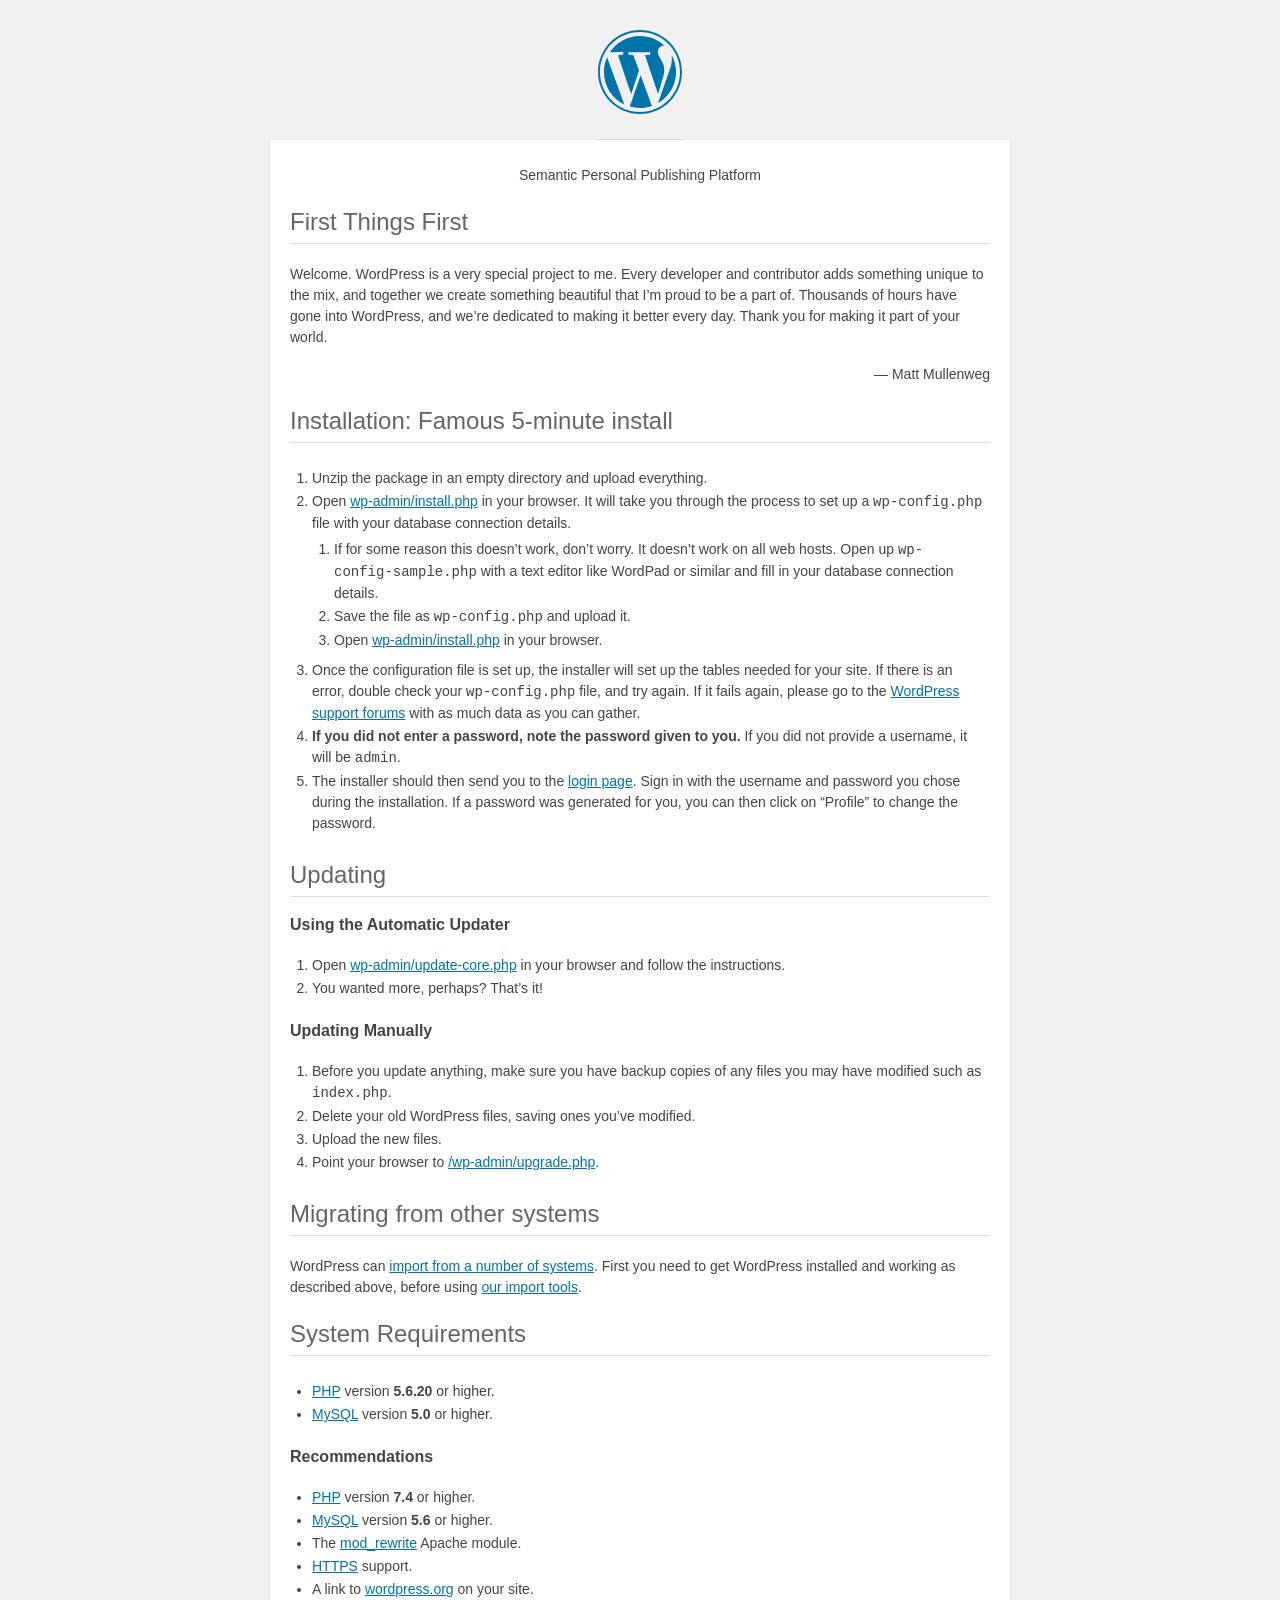
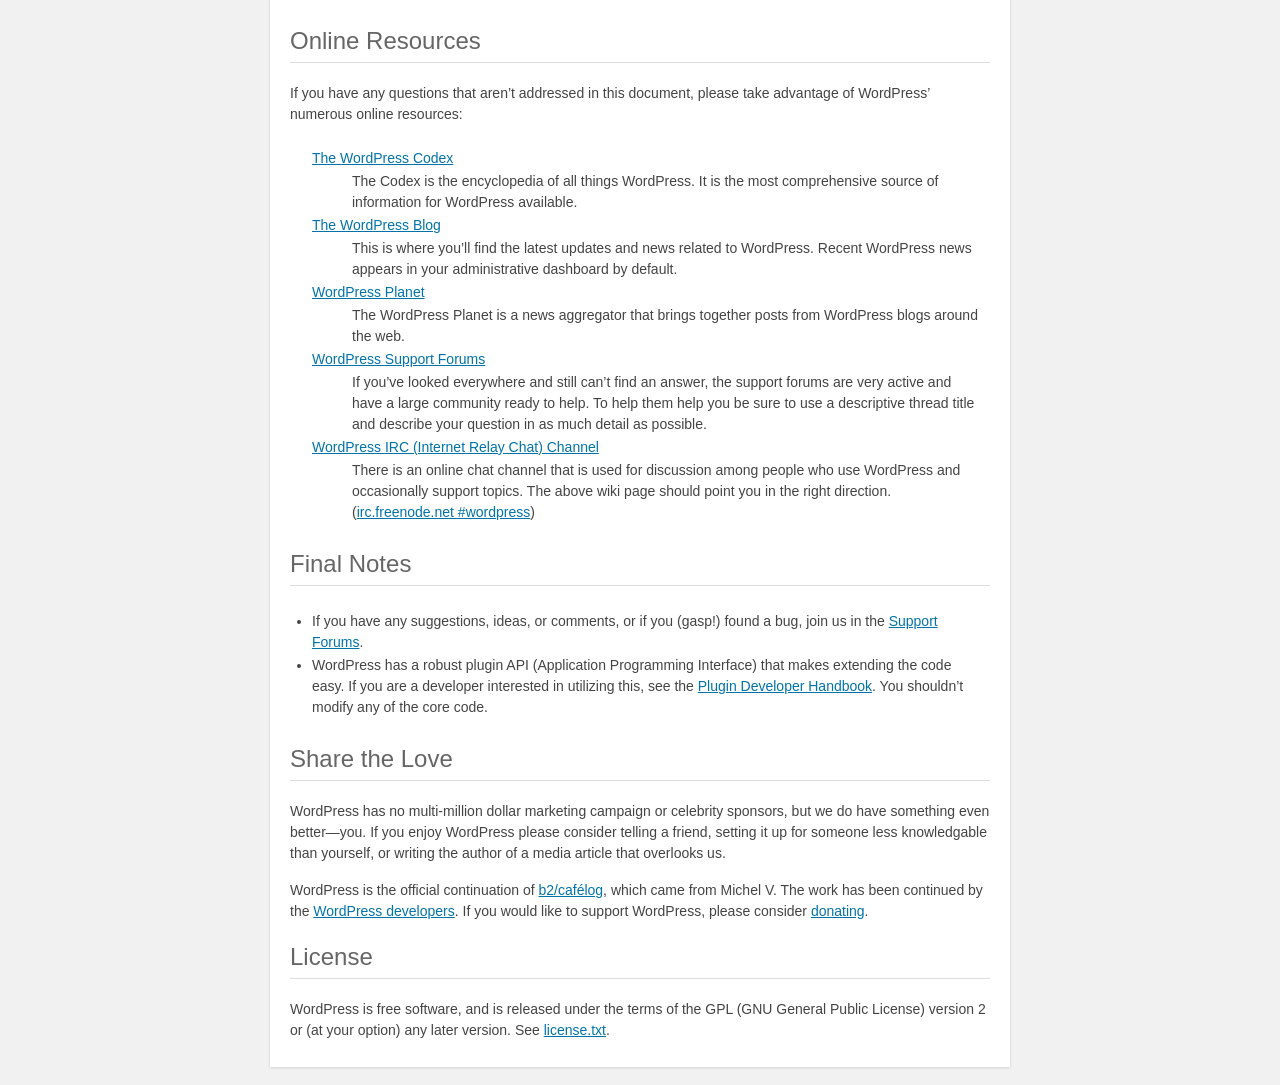
<file: readme.html>
<!DOCTYPE html>
<html lang="en">
<head>
	<meta name="viewport" content="width=device-width" />
	<meta http-equiv="Content-Type" content="text/html; charset=utf-8" />
	<title>WordPress &#8250; ReadMe</title>
	<link rel="stylesheet" href="wp-admin/css/install.css?ver=20100228" type="text/css" />
</head>
<body>
<h1 id="logo">
	<a href="https://wordpress.org/"><img alt="WordPress" src="wp-admin/images/wordpress-logo.png" /></a>
</h1>
<p style="text-align: center">Semantic Personal Publishing Platform</p>

<h2>First Things First</h2>
<p>Welcome. WordPress is a very special project to me. Every developer and contributor adds something unique to the mix, and together we create something beautiful that I&#8217;m proud to be a part of. Thousands of hours have gone into WordPress, and we&#8217;re dedicated to making it better every day. Thank you for making it part of your world.</p>
<p style="text-align: right">&#8212; Matt Mullenweg</p>

<h2>Installation: Famous 5-minute install</h2>
<ol>
	<li>Unzip the package in an empty directory and upload everything.</li>
	<li>Open <span class="file"><a href="wp-admin/install.php">wp-admin/install.php</a></span> in your browser. It will take you through the process to set up a <code>wp-config.php</code> file with your database connection details.
		<ol>
			<li>If for some reason this doesn&#8217;t work, don&#8217;t worry. It doesn&#8217;t work on all web hosts. Open up <code>wp-config-sample.php</code> with a text editor like WordPad or similar and fill in your database connection details.</li>
			<li>Save the file as <code>wp-config.php</code> and upload it.</li>
			<li>Open <span class="file"><a href="wp-admin/install.php">wp-admin/install.php</a></span> in your browser.</li>
		</ol>
	</li>
	<li>Once the configuration file is set up, the installer will set up the tables needed for your site. If there is an error, double check your <code>wp-config.php</code> file, and try again. If it fails again, please go to the <a href="https://wordpress.org/support/forums/">WordPress support forums</a> with as much data as you can gather.</li>
	<li><strong>If you did not enter a password, note the password given to you.</strong> If you did not provide a username, it will be <code>admin</code>.</li>
	<li>The installer should then send you to the <a href="wp-login.php">login page</a>. Sign in with the username and password you chose during the installation. If a password was generated for you, you can then click on &#8220;Profile&#8221; to change the password.</li>
</ol>

<h2>Updating</h2>
<h3>Using the Automatic Updater</h3>
<ol>
	<li>Open <span class="file"><a href="wp-admin/update-core.php">wp-admin/update-core.php</a></span> in your browser and follow the instructions.</li>
	<li>You wanted more, perhaps? That&#8217;s it!</li>
</ol>

<h3>Updating Manually</h3>
<ol>
	<li>Before you update anything, make sure you have backup copies of any files you may have modified such as <code>index.php</code>.</li>
	<li>Delete your old WordPress files, saving ones you&#8217;ve modified.</li>
	<li>Upload the new files.</li>
	<li>Point your browser to <span class="file"><a href="wp-admin/upgrade.php">/wp-admin/upgrade.php</a>.</span></li>
</ol>

<h2>Migrating from other systems</h2>
<p>WordPress can <a href="https://wordpress.org/support/article/importing-content/">import from a number of systems</a>. First you need to get WordPress installed and working as described above, before using <a href="wp-admin/import.php">our import tools</a>.</p>

<h2>System Requirements</h2>
<ul>
	<li><a href="https://secure.php.net/">PHP</a> version <strong>5.6.20</strong> or higher.</li>
	<li><a href="https://www.mysql.com/">MySQL</a> version <strong>5.0</strong> or higher.</li>
</ul>

<h3>Recommendations</h3>
<ul>
	<li><a href="https://secure.php.net/">PHP</a> version <strong>7.4</strong> or higher.</li>
	<li><a href="https://www.mysql.com/">MySQL</a> version <strong>5.6</strong> or higher.</li>
	<li>The <a href="https://httpd.apache.org/docs/2.2/mod/mod_rewrite.html">mod_rewrite</a> Apache module.</li>
	<li><a href="https://wordpress.org/news/2016/12/moving-toward-ssl/">HTTPS</a> support.</li>
	<li>A link to <a href="https://wordpress.org/">wordpress.org</a> on your site.</li>
</ul>

<h2>Online Resources</h2>
<p>If you have any questions that aren&#8217;t addressed in this document, please take advantage of WordPress&#8217; numerous online resources:</p>
<dl>
	<dt><a href="https://codex.wordpress.org/">The WordPress Codex</a></dt>
		<dd>The Codex is the encyclopedia of all things WordPress. It is the most comprehensive source of information for WordPress available.</dd>
	<dt><a href="https://wordpress.org/news/">The WordPress Blog</a></dt>
		<dd>This is where you&#8217;ll find the latest updates and news related to WordPress. Recent WordPress news appears in your administrative dashboard by default.</dd>
	<dt><a href="https://planet.wordpress.org/">WordPress Planet</a></dt>
		<dd>The WordPress Planet is a news aggregator that brings together posts from WordPress blogs around the web.</dd>
	<dt><a href="https://wordpress.org/support/forums/">WordPress Support Forums</a></dt>
		<dd>If you&#8217;ve looked everywhere and still can&#8217;t find an answer, the support forums are very active and have a large community ready to help. To help them help you be sure to use a descriptive thread title and describe your question in as much detail as possible.</dd>
	<dt><a href="https://codex.wordpress.org/IRC">WordPress <abbr>IRC</abbr> (Internet Relay Chat) Channel</a></dt>
		<dd>There is an online chat channel that is used for discussion among people who use WordPress and occasionally support topics. The above wiki page should point you in the right direction. (<a href="irc://irc.freenode.net/wordpress">irc.freenode.net #wordpress</a>)</dd>
</dl>

<h2>Final Notes</h2>
<ul>
	<li>If you have any suggestions, ideas, or comments, or if you (gasp!) found a bug, join us in the <a href="https://wordpress.org/support/forums/">Support Forums</a>.</li>
	<li>WordPress has a robust plugin <abbr>API</abbr> (Application Programming Interface) that makes extending the code easy. If you are a developer interested in utilizing this, see the <a href="https://developer.wordpress.org/plugins/">Plugin Developer Handbook</a>. You shouldn&#8217;t modify any of the core code.</li>
</ul>

<h2>Share the Love</h2>
<p>WordPress has no multi-million dollar marketing campaign or celebrity sponsors, but we do have something even better&#8212;you. If you enjoy WordPress please consider telling a friend, setting it up for someone less knowledgable than yourself, or writing the author of a media article that overlooks us.</p>

<p>WordPress is the official continuation of <a href="http://cafelog.com/">b2/caf&#233;log</a>, which came from Michel V. The work has been continued by the <a href="https://wordpress.org/about/">WordPress developers</a>. If you would like to support WordPress, please consider <a href="https://wordpress.org/donate/">donating</a>.</p>

<h2>License</h2>
<p>WordPress is free software, and is released under the terms of the <abbr>GPL</abbr> (GNU General Public License) version 2 or (at your option) any later version. See <a href="license.txt">license.txt</a>.</p>

</body>
</html>
</file>
<file: wp-admin/css/install.css>
html {
	background: #f1f1f1;
	margin: 0 20px;
}

body {
	background: #fff;
	color: #444;
	font-family: -apple-system, BlinkMacSystemFont, "Segoe UI", Roboto, Oxygen-Sans, Ubuntu, Cantarell, "Helvetica Neue", sans-serif;
	margin: 140px auto 25px;
	padding: 20px 20px 10px 20px;
	max-width: 700px;
	-webkit-font-smoothing: subpixel-antialiased;
	box-shadow: 0 1px 3px rgba(0, 0, 0, 0.13);
}

a {
	color: #0073aa;
}

a:hover,
a:active {
	color: #006799;
}

a:focus {
	color: #124964;
	box-shadow:
		0 0 0 1px #5b9dd9,
		0 0 2px 1px rgba(30, 140, 190, 0.8);
}

h1, h2 {
	border-bottom: 1px solid #ddd;
	clear: both;
	color: #666;
	font-size: 24px;
	padding: 0;
	padding-bottom: 7px;
	font-weight: 400;
}

h3 {
	font-size: 16px;
}

p, li, dd, dt {
	padding-bottom: 2px;
	font-size: 14px;
	line-height: 1.5;
}

code, .code {
	font-family: Consolas, Monaco, monospace;
}

ul, ol, dl {
	padding: 5px 5px 5px 22px;
}

a img {
	border: 0
}
abbr {
	border: 0;
	font-variant: normal;
}

fieldset {
	border: 0;
	padding: 0;
	margin: 0;
}

label {
	cursor: pointer;
}

#logo {
	margin: -130px auto 25px;
	padding: 0 0 25px 0;
	width: 84px;
	height: 84px;
	overflow: hidden;
	background-image: url(../images/w-logo-blue.png?ver=20131202);
	background-image: none, url(../images/wordpress-logo.svg?ver=20131107);
	background-size: 84px;
	background-position: center top;
	background-repeat: no-repeat;
	color: #444; /* same as login.css */
	font-size: 20px;
	font-weight: 400;
	line-height: 1.3em;
	text-decoration: none;
	text-align: center;
	text-indent: -9999px;
	outline: none;
}

.step {
	margin: 20px 0 15px;
}
.step, th {
	text-align: left;
	padding: 0;
}
.language-chooser.wp-core-ui .step .button.button-large {
	font-size: 14px;
}
textarea {
	border: 1px solid #ddd;
	font-family: -apple-system, BlinkMacSystemFont, "Segoe UI", Roboto, Oxygen-Sans, Ubuntu, Cantarell, "Helvetica Neue", sans-serif;
	width: 100%;
	box-sizing: border-box;
}

.form-table {
	border-collapse: collapse;
	margin-top: 1em;
	width: 100%;
}

.form-table td {
	margin-bottom: 9px;
	padding: 10px 20px 10px 0;
	font-size: 14px;
	vertical-align: top
}

.form-table th {
	font-size: 14px;
	text-align: left;
	padding: 10px 20px 10px 0;
	width: 140px;
	vertical-align: top;
}

.form-table code {
	line-height: 1.28571428;
	font-size: 14px;
}

.form-table p {
	margin: 4px 0 0 0;
	font-size: 11px;
}

.form-table input {
	line-height: 1.33333333;
	font-size: 15px;
	padding: 3px 5px;
	border: 1px solid #ddd;
	box-shadow: inset 0 1px 2px rgba(0, 0, 0, 0.07);
}

input,
submit {
	font-family: -apple-system, BlinkMacSystemFont, "Segoe UI", Roboto, Oxygen-Sans, Ubuntu, Cantarell, "Helvetica Neue", sans-serif;
}

.form-table input[type=text],
.form-table input[type=email],
.form-table input[type=url],
.form-table input[type=password],
#pass-strength-result {
	width: 218px;
}

.form-table th p {
	font-weight: 400;
}

.form-table.install-success th,
.form-table.install-success td {
	vertical-align: middle;
	padding: 16px 20px 16px 0;
}

.form-table.install-success td p {
	margin: 0;
	font-size: 14px;
}

.form-table.install-success td code {
	margin: 0;
	font-size: 18px;
}

#error-page {
	margin-top: 50px;
}

#error-page p {
	font-size: 14px;
	line-height: 1.28571428;
	margin: 25px 0 20px;
}

#error-page code, .code {
	font-family: Consolas, Monaco, monospace;
}

.message {
	border-left: 4px solid #dc3232;
	padding: .7em .6em;
	background-color: #fbeaea;
}

/* rtl:ignore */
#dbname,
#uname,
#pwd,
#dbhost,
#prefix,
#user_login,
#admin_email,
#pass1,
#pass2 {
	direction: ltr;
}


/* localization */
body.rtl,
.rtl textarea,
.rtl input,
.rtl submit {
	font-family: Tahoma, sans-serif;
}

:lang(he-il) body.rtl,
:lang(he-il) .rtl textarea,
:lang(he-il) .rtl input,
:lang(he-il) .rtl submit {
	font-family: Arial, sans-serif;
}

@media only screen and (max-width: 799px) {
	body {
		margin-top: 115px;
	}
	#logo a {
		margin: -125px auto 30px;
	}
}

@media screen and (max-width: 782px) {

	.form-table {
		margin-top: 0;
	}

	.form-table th,
	.form-table td {
		display: block;
		width: auto;
		vertical-align: middle;
	}

	.form-table th {
		padding: 20px 0 0;
	}

	.form-table td {
		padding: 5px 0;
		border: 0;
		margin: 0;
	}

	textarea,
	input {
		font-size: 16px;
	}

	.form-table td input[type="text"],
	.form-table td input[type="email"],
	.form-table td input[type="url"],
	.form-table td input[type="password"],
	.form-table td select,
	.form-table td textarea,
	.form-table span.description {
		width: 100%;
		font-size: 16px;
		line-height: 1.5;
		padding: 7px 10px;
		display: block;
		max-width: none;
		box-sizing: border-box;
	}

	.wp-pwd #pass1 {
		padding-right: 50px;
	}

	.wp-pwd .button.wp-hide-pw {
		right: 0;
	}

	#pass-strength-result {
		width: 100%;
	}
}

body.language-chooser {
	max-width: 300px;
}

.language-chooser select {
	padding: 8px;
	width: 100%;
	display: block;
	border: 1px solid #ddd;
	background: #fff;
	color: #32373c;
	font-size: 16px;
	font-family: Arial, sans-serif;
	font-weight: 400;
}

.language-chooser select:focus {
	color: #32373c;
}

.language-chooser select option:hover,
.language-chooser select option:focus {
	color: #016087;
}

.language-chooser p {
	text-align: right;
}

.screen-reader-input,
.screen-reader-text {
	border: 0;
	clip: rect(1px, 1px, 1px, 1px);
	-webkit-clip-path: inset(50%);
	clip-path: inset(50%);
	height: 1px;
	margin: -1px;
	overflow: hidden;
	padding: 0;
	position: absolute;
	width: 1px;
	word-wrap: normal !important;
}

.spinner {
	background: url(../images/spinner.gif) no-repeat;
	background-size: 20px 20px;
	visibility: hidden;
	opacity: 0.7;
	filter: alpha(opacity=70);
	width: 20px;
	height: 20px;
	margin: 2px 5px 0;
}

.step .spinner {
	display: inline-block;
	vertical-align: middle;
	margin-right: 15px;
}

.button.hide-if-no-js,
.hide-if-no-js {
	display: none;
}

/**
 * HiDPI Displays
 */
@media print,
  (-webkit-min-device-pixel-ratio: 1.25),
  (min-resolution: 120dpi) {

	.spinner {
		background-image: url(../images/spinner-2x.gif);
	}

}
</file>
